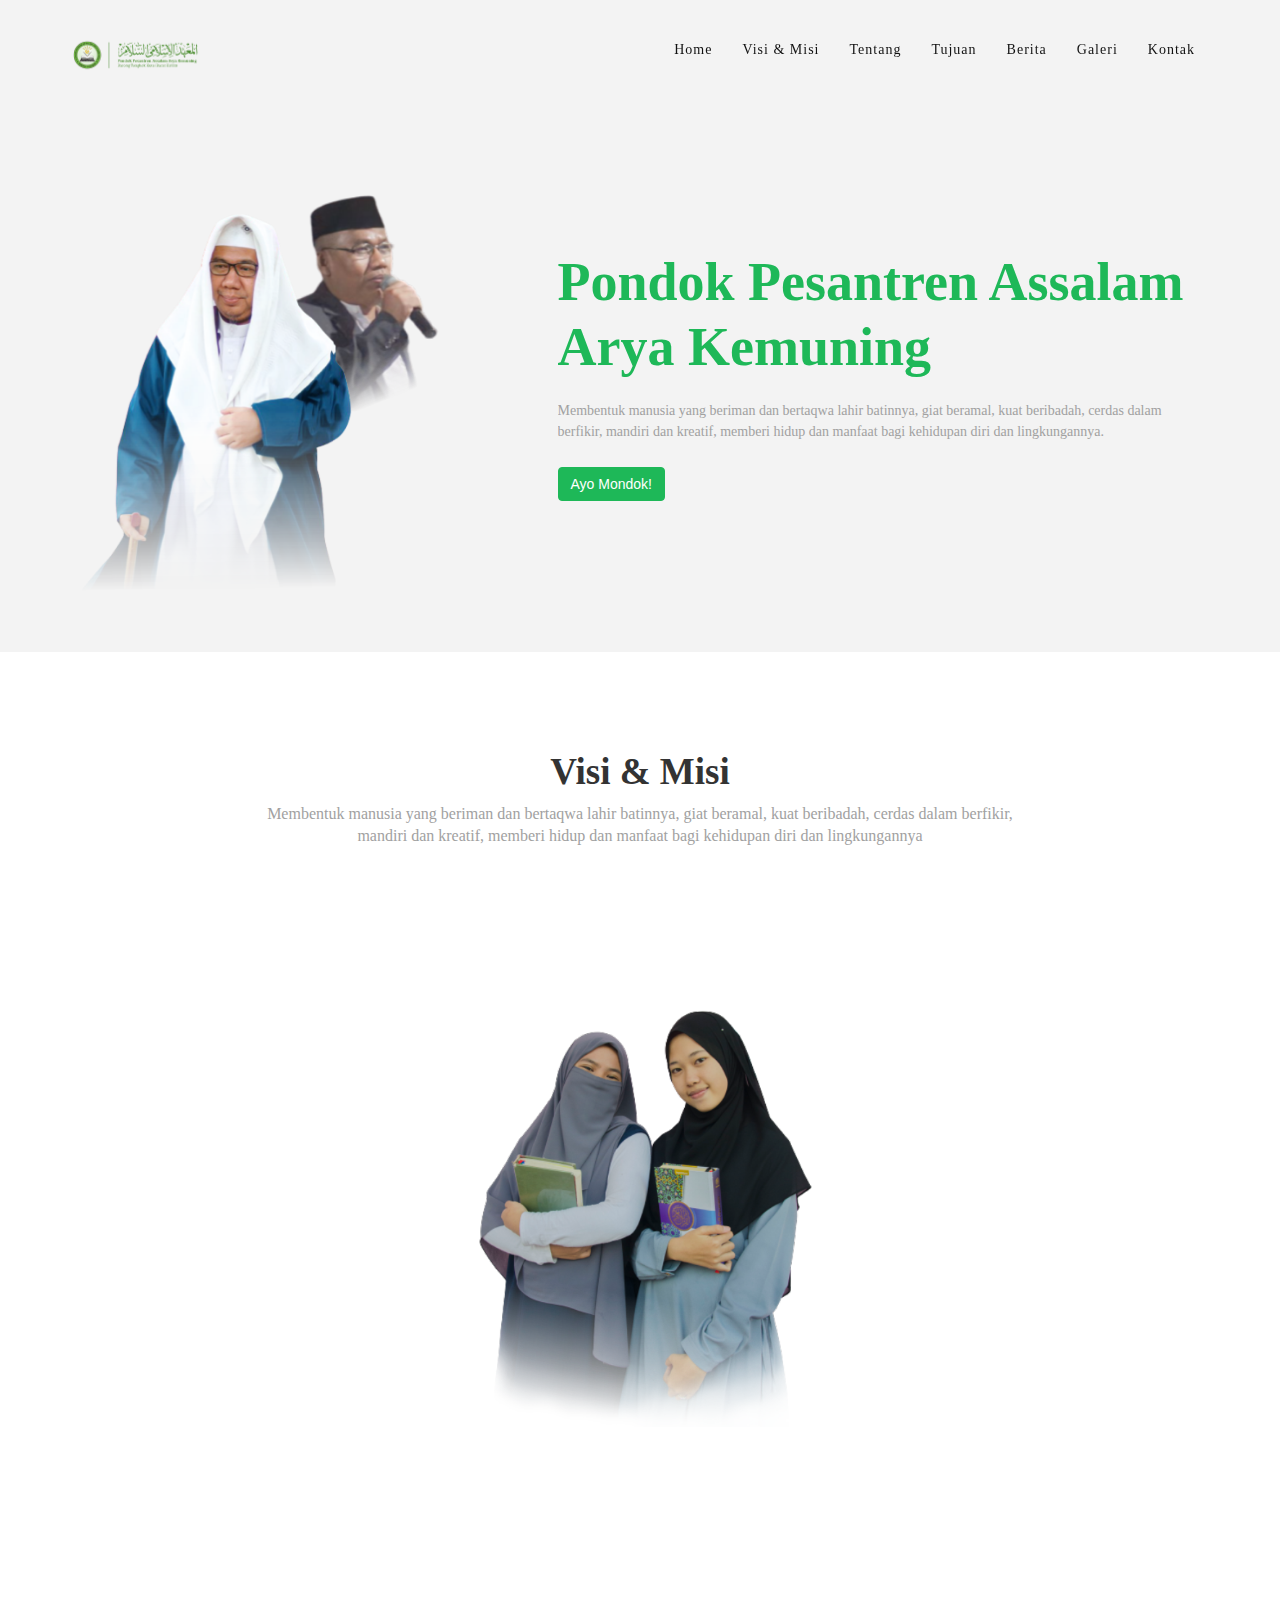
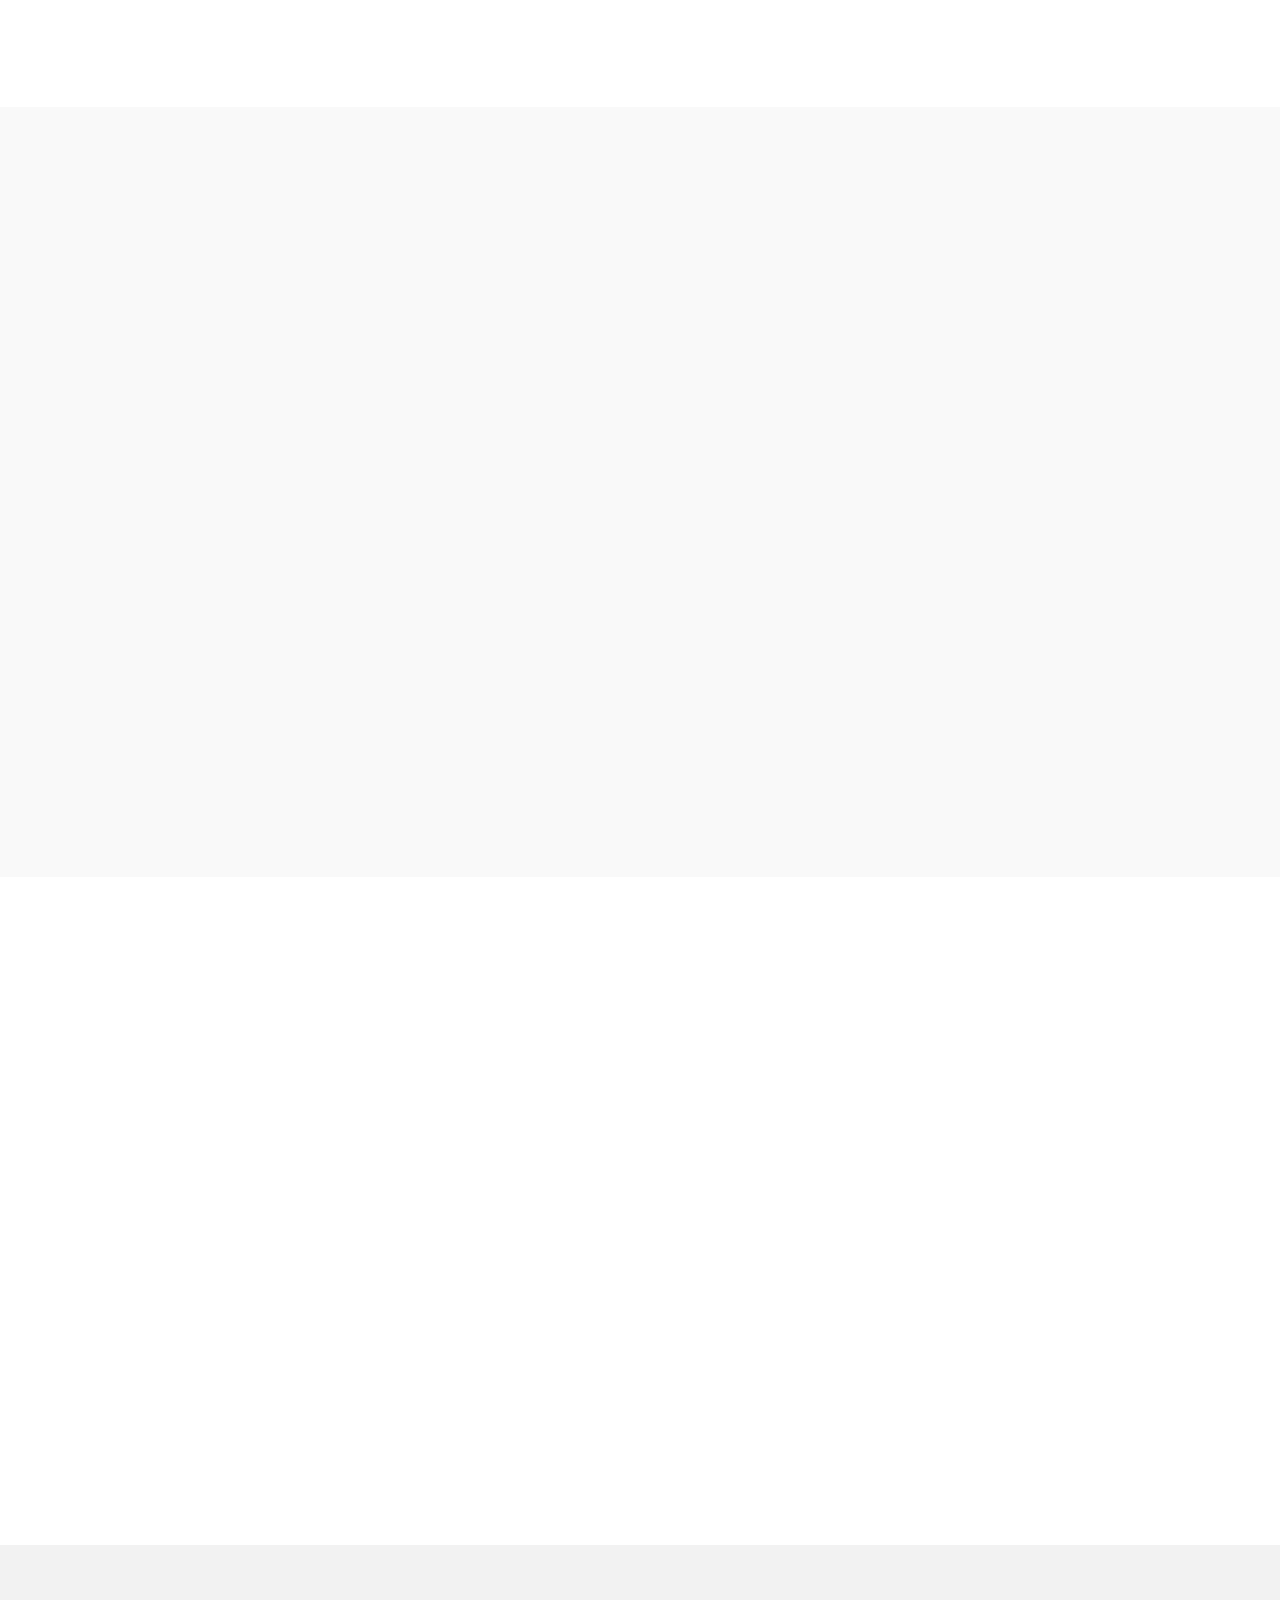
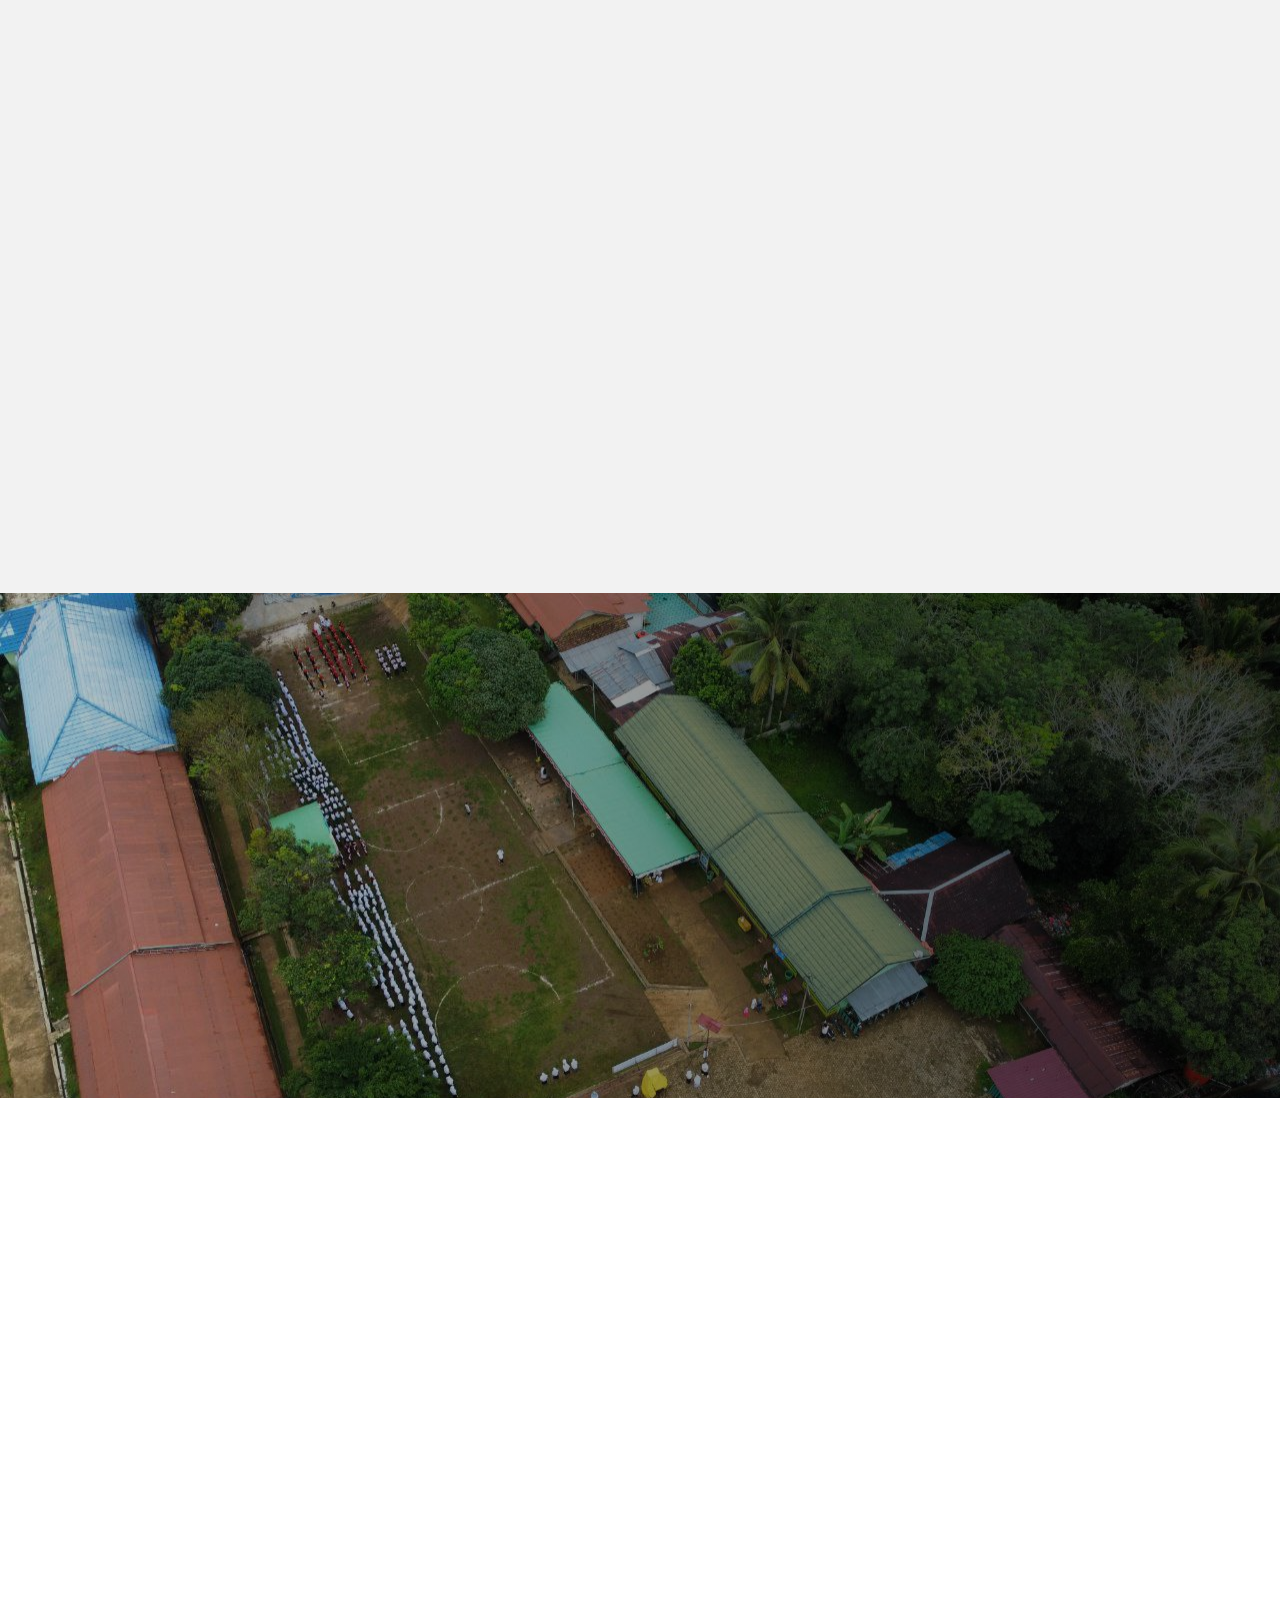
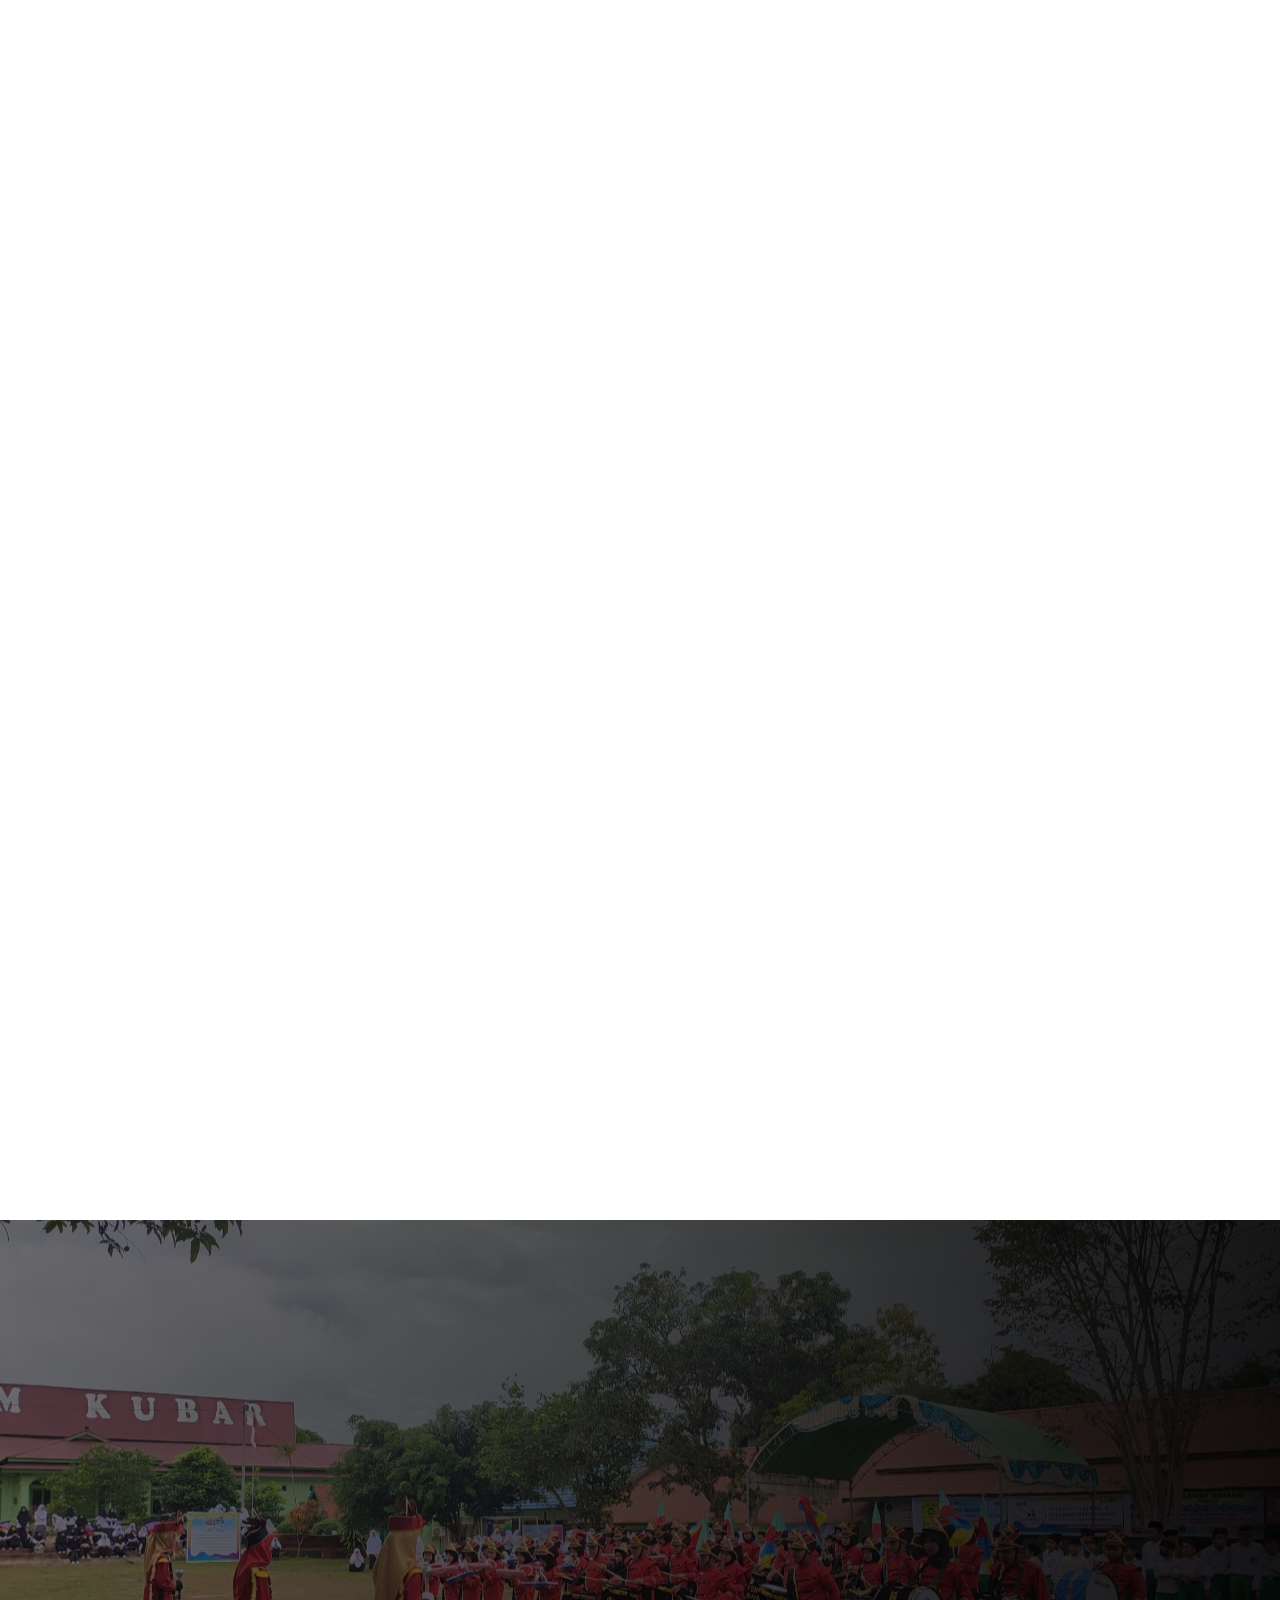
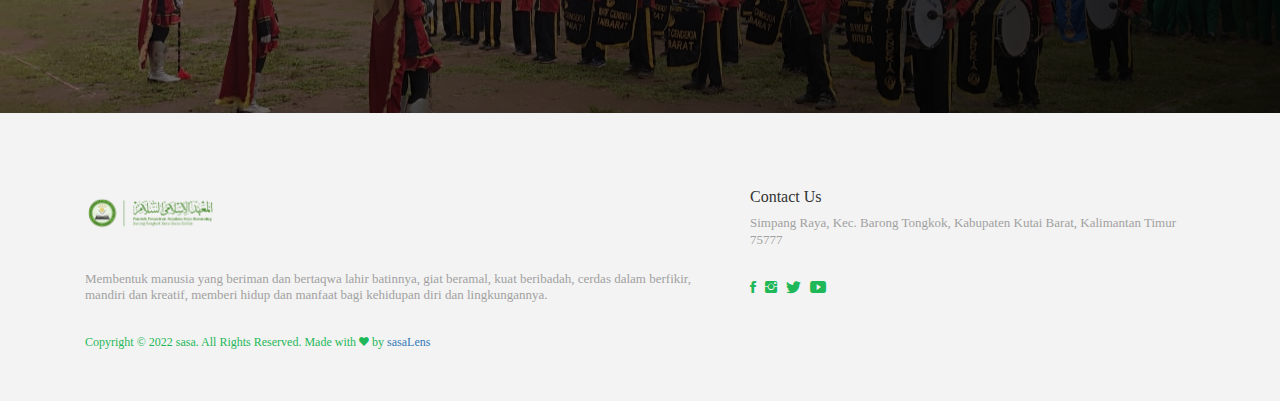
<file: index.html>
<!DOCTYPE html>
<html lang="en">
<head>
<meta charset="utf-8">
<title>Assalam Kubar</title>
<link rel="shortcut icon" href="images/icon1.ico" type="image/x-icon" />
<link rel="icon" href="images/favicon.png" type="image/png" sizes="16x16">
<meta name="viewport" content="width=device-width, initial-scale=1">
<meta name="description" content="iLand Multipurpose Landing Page Template">
<meta name="keywords" content="iLand HTML Template, iLand Landing Page, Landing Page Template">
<link href="css/bootstrap.min.css" rel="stylesheet" type="text/css" media="all" />
<link href="https://fonts.googleapis.com/css?family=Open%20Sans:300,400,500,600,700" rel="stylesheet" type="text/css">
<link rel="stylesheet" href="css/animate.css">
<!-- Resource style -->
<link rel="stylesheet" href="css/owl.carousel.css">
<link rel="stylesheet" href="css/owl.theme.css">
<link rel="stylesheet" href="css/ionicons.min.css">
<!-- Resource style -->
<link href="css/style.css" rel="stylesheet" type="text/css" media="all" />
</head>
<body>
<div class="wrapper">
  <div class="container">
    <nav class="navbar navbar-default navbar-fixed-top">
      <div class="container"> 
        <!-- Brand and toggle get grouped for better mobile display -->
        <div class="navbar-header page-scroll">
          <button type="button" class="navbar-toggle" data-toggle="collapse" data-target="#bs-example-navbar-collapse-1" aria-expanded="false"> <span class="sr-only">.</span> <span class="icon-bar"></span> <span class="icon-bar"></span> <span class="icon-bar"></span> </button>
          <a class="navbar-brand page-scroll" href="#main"><img src="images/logo-2.png" width="130" height="50" alt="iLand" /></a> </div>
        <!-- Collect the nav links, forms, and other content for toggling -->
        <div class="collapse navbar-collapse navbar-right" id="bs-example-navbar-collapse-1">
          <ul class="nav navbar-nav">
            <li><a class="page-scroll" href="#main">Home</a></li>
            <li><a class="page-scroll" href="#features">Visi & Misi</a></li>
            <li><a class="page-scroll" href="#about">Tentang</a></li>
            <li><a class="page-scroll" href="#tujuan">Tujuan</a></li>
            <li><a class="page-scroll" href="#pricing">Berita</a></li>
            <li><a class="page-scroll" href="#galeri">Galeri</a></li>
            <li><a class="page-scroll" href="#contact">Kontak</a></li>
          </ul>
        </div>
      </div>
    </nav>
    <!-- /.navbar-collapse --> 
  </div>
  <!-- /.container-fluid -->
  
  <div class="main app form" id="main"><!-- Main Section-->
    <div class="hero-section">
      <div class="container nopadding">
        <div class="col-md-5"> <img class="img-responsive wow fadeInUp" data-wow-delay="0.1s" src="images/hero3.png" alt="App" /> </div>
        <div class="col-md-7">
          <div class="hero-content">
            <h1 class="wow fadeInUp" data-wow-delay="0.1s">Pondok Pesantren Assalam Arya Kemuning</h1>
            <p class="wow fadeInUp" data-wow-delay="0.2s">Membentuk manusia yang beriman dan bertaqwa lahir batinnya, giat beramal, kuat beribadah, cerdas dalam berfikir, mandiri dan kreatif, memberi hidup dan manfaat bagi kehidupan diri dan lingkungannya.</p>
            <a href="#" class="btn btn-action wow fadeInUp">Ayo Mondok!</a> </div>
            </div> 
          </div>
        </div>
      </div>
    </div>
    
    <!-- Client Section -->
    <div class="app-features text-center" id="features">
      <div class="container">
        <h1 class="wow fadeInDown" data-wow-delay="0.1s">Visi & Misi</h1>
        <p class="wow fadeInDown" data-wow-delay="0.2s">Membentuk manusia yang beriman dan bertaqwa lahir batinnya, giat beramal, kuat beribadah, cerdas dalam berfikir,<br> mandiri dan kreatif, memberi hidup dan manfaat bagi kehidupan diri dan lingkungannya</p>
        <div class="col-md-4 features-left">
          <div class="col-md-12 wow fadeInDown" data-wow-delay="0.2s">
            <div class="icon"> <i class="ion-ios-people-outline"></i> </div>
            <div class="feature-single">
              <h1>Mencerminkan Nilai Islam</h1>
              <p>Mengusahakan terbentuknya komunitas masyarakat yang mencerminkan nilai islam.</p>
            </div>
          </div>
          <div class="col-md-12 wow fadeInDown" data-wow-delay="0.3s">
            <div class="icon"> <i class="ion-ios-refresh-outline"></i> </div>
            <div class="feature-single">
              <h1>Menghidupkan Semangat berislam</h1>
              <p>Menghidupkan semangat berislam dan menjadikan setiap diri suritauladan umat.</p>
            </div>
          </div>
          <div class="col-md-12 wow fadeInDown" data-wow-delay="0.4s">
            <div class="icon"> <i class="ion-ios-printer-outline"></i> </div>
            <div class="feature-single">
              <h1>Mencetak Kader</h1>
              <p>Mencetak kader penerus perjuangan yang berkesinambungan, penggerak motor da’wah islam.</p>
            </div>
          </div>
        </div>
        <div class="col-md-4 wow fadeInDown" data-wow-delay="0.5s"> <img class="img-responsive" src="images/visi-misi.png" alt="App" /> </div>
        <div class="col-md-4 features-left">
          <div class="col-md-12 wow fadeInDown" data-wow-delay="0.6s">
            <div class="icon"> <i class="ion-ios-book-outline"></i> </div>
            <div class="feature-single">
              <h1>Kesempatan Belajar luas</h1>
              <p>Memberi kesempatan belajar yang lebih luas kepada kaum dhu’afa dan para muallaf.</p>
            </div>
          </div>
          <div class="col-md-12 wow fadeInDown" data-wow-delay="0.7s">
            <div class="icon"> <i class="ion-ios-person-outline"></i> </div>
            <div class="feature-single">
              <h1>Mencetak Kader Penerus</h1>
              <p>Mencetak kader penerus perjuangan yang berkesinambungan, penggerak motor da’wah islam.</p>
            </div>
          </div>
          <div class="col-md-12 wow fadeInDown" data-wow-delay="0.8s">
            <div class="icon"> <i class="ion-ios-heart-outline"></i> </div>
            <div class="feature-single">
              <h1>Semangat berislam</h1>
              <p>Menghidupkan semangat berislam dan menjadikan setiap diri suritauladan umat.</p>
            </div>
          </div>
        </div>
      </div>
    </div>
    <div class="split-features" id="about">
      <div class="col-md-6 nopadding">
        <div class="split-image"> <img class="img-responsive wow fadeIn" src="images/about1.png" alt="Image" /> </div>
      </div>
      <div class="col-md-6 nopadding">
        <div class="split-content">
          <h1 class="wow fadeInUp">Sejarah Ponpes Assalam Arya Kemuning</h1>
          <p class="wow fadeInUp">Pada bulan Agustus 1991 Majelis Ulama Indonesia Propinsi Kalimantan Timur menugaskan Ust. ARIEF HERI SETYAWAN menjadi Da’i Pembangunan untuk daerah Kecamatan Barong Tongkok Kabupaten Kutai (sekarang Kab.Kutai Barat) di pedalaman Ulu Mahakam dengan Surat Keputusan No.30 / MUI-KT / VII / 1991 / 1412 H tanggal 6 Muharrom 1412 H/18 Juli 1991. <br><br>Pada saat itu mengawali tugasnya bertempat di asrama tua Angkatan Darat dengan kondisi apa adanya yaitu dinding sudah tak ada yang utuh lagi, atap banyak yang bocor.</p>
        </div>
      </div>
    </div>
    
    
     <div class="split-features2">
      
      <div class="col-md-6 nopadding">
        <div class="split-content second">
          <h1 class="wow fadeInUp">Hal yang demikian malah memotivasi semangat dalam melaksanakan tugas da’wah</h1>
          <p class="wow fadeInUp">Dengan keliling ke kampung-kampung door to door, menyampaikan tugas da’wah islam, setiap sore hari baru pulang ke asrama sambil membawa anak-anak yang mau dididik dan dibina tentang dinnul islam. <a href="#">more</a></p>
        </div>
      </div>
      <div class="col-md-6 nopadding">
        <div class="split-image"> <img class="img-responsive wow fadeIn" src="images/about5.png" alt="Image" /> </div>
      </div>
    </div>
    
    
    
    <div class="pitch text-center" id="tujuan">
      <div class="container">
        <div class="pitch-intro">
          <h1 class="wow fadeInDown" data-wow-delay="0.2s">Tujuan Assalam</h1>
          <p class="wow fadeInDown" data-wow-delay="0.2s">Menjadikan santri istikomah imanya, cerdas fikirannya, kuat ibadahnya dan berakhlkaqul karimah. Santri mampu menguasai ketrampilan hidup sesuai dengan bakat dan bidangnya.</p>
        </div>
        <div class="col-md-12">
          <div class="col-md-4 wow fadeInDown" data-wow-delay="0.2s">
            <div class="pitch-icon"> <i class="ion-ios-lightbulb-outline"></i> </div>
            <div class="pitch-content">
              <h1>Semangat Belajar</h1>
              <p>Menjadikan kampus sebagai ibu kandungnya, kondusif, mententramkan hati dan pikiran, sehingga setiap santri betah dan krasan dalam belajar.</p>
            </div>
          </div>
          <div class="col-md-4 wow fadeInDown" data-wow-delay="0.2s">
            <div class="pitch-icon"> <i class="ion-ios-checkmark-outline"></i> </div>
            <div class="pitch-content">
              <h1>Menjadikan Contoh</h1>
              <p>Menjadikan kampus sebagai contoh mini penerapan aturan dan adab-adab islam dalam kesehariannya.</p>
            </div>
          </div>
          <div class="col-md-4 wow fadeInDown" data-wow-delay="0.2s">
            <div class="pitch-icon"> <i class="ion-ios-compose-outline"></i> </div>
            <div class="pitch-content">
              <h1>Memahami Islam</h1>
              <p>Santri menguasai pengetahuan dasar islam ( minimal ) dan mengejawantahkan dalam aspek hidup dan kehidupannya.</p>
            </div>
          </div>
        </div>
      </div>
    </div>
    <div class="feature-sub">
      <div class="container">
        <div class="sub-inner">
          <h1 class="wow fadeInUp">Ponok Pesantren Assalam Arya Kemuning Kubar | Istiqomah Ibadah Hidup Berkah</h1>
          <a href="#" class="btn btn-action wow fadeInUp">Ayo Mondok!</a> </div>
      </div>
    </div>
    <div id="pricing" class="pricing-section text-center">
      <div class="container">
        <div class="col-md-12 col-sm-12 nopadding">
          <div class="pricing-intro">
            <h1 class="wow fadeInUp" data-wow-delay="0s">Berita Terbaru</h1>
            <p class="wow fadeInUp" data-wow-delay="0.2s">Berita tentang kegiatan Pondok Pesantren Assalam Arya Kemuning<br class="hidden-xs">seputar dakwah, pendidikan dan etos jihad.</p>
          </div>
          <div class="col-sm-4">
            <div class="table-left wow fadeInUp" data-wow-delay="0.4s">
              <div class="news"><img src="images/news1.png" alt="image"></div>
              <div class="pricing-details">
                <h2>Kegiatan Dakwah Santri</h2>
                <p>Alhamdulillah, di Pondok Pesantren Assalam selain menuntut ilmu, para santri juga diberi kesempatan untuk terjun ke masyarakat <br><br> santri diberi kesempatan untuk mengajari muallaf mengaji sesuai dengan yang telah di ajarkan.</p>
                <a href="file1.html"><button class="btn btn-primary btn-action btn-fill">Selengkapnya</button></a>
              </div>
            </div>
          </div>
          <div class="col-sm-4">
            <div class="table-right table-center wow fadeInUp" data-wow-delay="0.6s">
              <div class="news"><img src="images/news2.png" alt="image"></div>
              <div class="pricing-details"> 
                <h2>Kaderisasi Pesantren – Lanjut Studi Ke Istanbul University Turki</h2>
                <p>Alhamdulillah kegiatan kaderisasi pendidikan di Pondok Pesantren Assalam terus dilakukan, guna mempersiapkan generasi penerus perjuangan dakwah dan pendidikan Islam di Pesantren Assalam.</p>
                <a href="file2.html"><button class="btn btn-primary btn-action btn-fill">Selengkapnya</button></a>
              </div>
            </div>
          </div>
          <div class="col-sm-4">
            <div class="table-left wow fadeInUp" data-wow-delay="0.4s">
              <div class="news"><img src="images/news3.png" alt="image"></div>
              <div class="pricing-details">
                <h2>Etos Kerja Kebun Santri</h2>
                <p>Alhamdulillah kegiatan kebun santri menanam kacang panjang, petik daun singkong dan jeruk lemon <br><br>santri diberi kesempatan untuk mengembangkan hoby mereka dalam bertani</p>
                <a href="file3.html"><button class="btn btn-primary btn-action btn-fill">Selengkapnya</button></a>
              </div>
            </div>
          </div>
        </div>
      </div>
    </div>


    <!-- Galeri -->

    <div id="galeri" class="pricing-section text-center galeri">
      <div class="container">
        <div class="col-md-12 col-sm-12 nopadding">
          <div class="pricing-intro">
            <h1 class="wow fadeInUp" data-wow-delay="0s">Galeri Assalam</h1>
          </div>
          <div class="col-sm-4">
            <div class="wow fadeInUp" data-wow-delay="0.4s">
              <img src="images/1.png" alt="" class="responsive-img materialboxed">
            </div>
          </div>
          <div class="col-sm-4">
            <div class="wow fadeInUp" data-wow-delay="0.4s">
              <img src="images/2.png" alt="" class="responsive-img materialboxed">
            </div>
          </div>
          <div class="col-sm-4">
            <div class="wow fadeInUp" data-wow-delay="0.4s">
              <img src="images/3.png" alt="" class="responsive-img materialboxed">
            </div>
          </div>
          <div class="col-sm-4">
            <div class="wow fadeInUp" data-wow-delay="0.4s">
              <img src="images/4.png" alt="" class="responsive-img materialboxed">
            </div>
          </div>
          <div class="col-sm-4">
            <div class="wow fadeInUp" data-wow-delay="0.4s">
              <img src="images/5.png" alt="" class="responsive-img materialboxed">
            </div>
          </div>
          <div class="col-sm-4">
            <div class="wow fadeInUp" data-wow-delay="0.4s">
              <img src="images/6.png" alt="" class="responsive-img materialboxed">
            </div>
          </div>
        </div>
      </div>
    </div>

   
    
    <!-- Subscribe Form -->
    <div class="cta-sub no-color">
      <div class="container">
        <div class="cta-inner">
          <h1 class="wow fadeInUp" data-wow-delay="0s">Pondok Pesantren Assalam Arya Kemuning</h1>
          <p class="wow fadeInUp" data-wow-delay="0.2s">Berikan komentar, saran & masukan anda agar Ponpes Assalam <br>bisa menjadi pondok idaman.</p>
          <div class="form wow fadeInUp" data-wow-delay="0.3s">
            <form class="subscribe-form center-form wow zoomIn" action="php/subscribe.php" method="post" name="subscribeform" id="subscribeform">
              <input class="mail" type="email" name="email" placeholder="Ketik komentar" autocomplete="off" id="subemail">
              <input class="submit-button" type="submit" value="Kirim" name="send" id="subsubmit">
            </form>
              <!-- subscribe message -->
        <div id="mesaj"></div>
        <!-- subscribe message --> 
          </div>
        </div>
      </div>
    </div>
    
    <!-- Footer Section -->
    <div class="footer" id="contact">
      <div class="container">
        <div class="col-md-7"> <img src="images/logo-2.png" width="130" height="50" alt="Image" />
          <p>Membentuk manusia yang beriman dan bertaqwa lahir batinnya, giat beramal, kuat beribadah, cerdas dalam berfikir, mandiri dan kreatif, memberi hidup dan manfaat bagi kehidupan diri dan lingkungannya.</p>
          <div class="footer-text">
            <p> Copyright © 2022 sasa. All Rights Reserved. Made with <i class="ion-heart"></i> by <a href="https://www.instagram.com/muhsamaan_/">sasaLens</a></p>
          </div>
        </div>
        <div class="col-md-5">
            <h1>Contact Us</h1>
            <p>Simpang Raya, Kec. Barong Tongkok, Kabupaten Kutai Barat, Kalimantan Timur 75777</p>
            <a href="https://www.facebook.com/assalamkutaibarat" target="_blank" ><i class="ion-social-facebook"></i></a>  
            <a href="https://www.instagram.com/ponpes_assalamkubar/" target="_blank" ><i class="ion-social-instagram"></i></a>
            <a href="#" ><i class="ion-social-twitter"></i></a>
            <a href="https://www.youtube.com/channel/UCAqyJ__QX3b8IGfbj0YrwoA" target="_blank" ><i class="ion-social-youtube"></i></a>
        </div>
      </div>
    </div>
    
    <!-- Scroll To Top --> 
    
    <a id="back-top" class="back-to-top page-scroll" href="#main"> <i class="ion-ios-arrow-thin-up"></i> </a> 
    
    <!-- Scroll To Top Ends--> 
    
  </div>
  <!-- Main Section --> 
</div>
<!-- Wrapper--> 

<!-- Jquery and Js Plugins --> 
<script type="text/javascript" src="js/jquery-2.1.1.js"></script> 
<script type="text/javascript" src="js/bootstrap.min.js"></script>

<script type="text/javascript" src="js/plugins.js"></script> 
<script type="text/javascript" src="js/menu.js"></script> 
<script type="text/javascript" src="js/custom.js"></script>
<script src="js/jquery.subscribe.js"></script> 
</body>
</html>
</file>
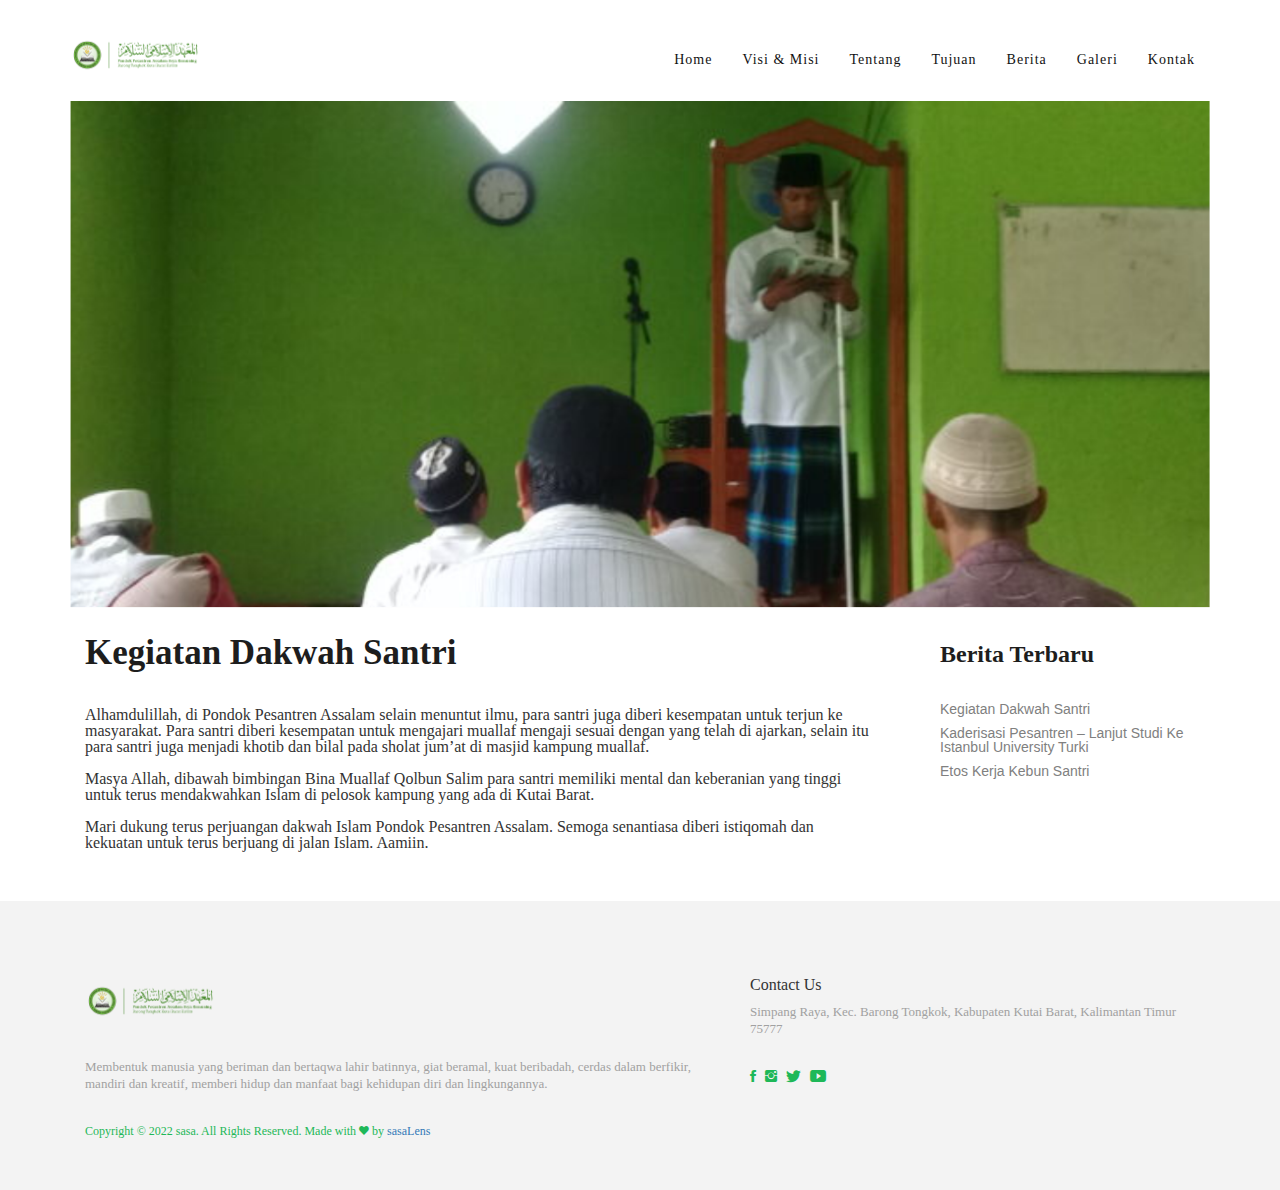
<file: file1.html>
<!DOCTYPE html>
<html lang="en">
<head>
    <meta charset="utf-8">
<title>Berita</title>
<link rel="shortcut icon" href="images/icon1.ico" type="image/x-icon" />
<link rel="icon" href="images/favicon.png" type="image/png" sizes="16x16">
<meta name="viewport" content="width=device-width, initial-scale=1">
<meta name="description" content="iLand Multipurpose Landing Page Template">
<meta name="keywords" content="iLand HTML Template, iLand Landing Page, Landing Page Template">
<link href="css/bootstrap.min.css" rel="stylesheet" type="text/css" media="all" />
<link href="https://fonts.googleapis.com/css?family=Open%20Sans:300,400,500,600,700" rel="stylesheet" type="text/css">
<link rel="stylesheet" href="css/animate.css">
<!-- Resource style -->
<link rel="stylesheet" href="css/owl.carousel.css">
<link rel="stylesheet" href="css/owl.theme.css">
<link rel="stylesheet" href="css/ionicons.min.css">
<!-- Resource style -->
<link href="css/style.css" rel="stylesheet" type="text/css" media="all" />
<link rel="stylesheet" href="css/style1.css">
</head>
<body>
    <div class="container">
        <nav class="navbar navbar-default navbar-fixed-top">
          <div class="container"> 
            <!-- Brand and toggle get grouped for better mobile display -->
            <div class="navbar-header page-scroll">
              <button type="button" class="navbar-toggle" data-toggle="collapse" data-target="#bs-example-navbar-collapse-1" aria-expanded="false"> <span class="sr-only">.</span> <span class="icon-bar"></span> <span class="icon-bar"></span> <span class="icon-bar"></span> </button>
              <a class="navbar-brand page-scroll" href="#main"><img src="images/logo-2.png" width="130" height="50" alt="iLand" /></a> </div>
            <!-- Collect the nav links, forms, and other content for toggling -->
            <div class="collapse navbar-collapse navbar-right" id="bs-example-navbar-collapse-1">
              <ul class="nav navbar-nav">
                <li><a class="page-scroll" href="index.html">Home</a></li>
                <li><a class="page-scroll" href="#">Visi & Misi</a></li>
                <li><a class="page-scroll" href="#">Tentang</a></li>
                <li><a class="page-scroll" href="#">Tujuan</a></li>
                <li><a class="page-scroll" href="#">Berita</a></li>
                <li><a class="page-scroll" href="#">Galeri</a></li>
                <li><a class="page-scroll" href="#">Kontak</a></li>
              </ul>
            </div>
          </div>
        </nav>
      </div>
      <div class="container gambar">
        <div><img class="img-responsive wow fadeInUp" data-wow-delay="0.1s" src="images/berita1.png" alt="App" /></div>
     </div>
  <div class="container conten">
      <div class="col-md-9">
        <div class="berita">
          <h1 class="wow fadeInDown" data-wow-delay="0.1s">Kegiatan Dakwah Santri</h1>
          <p class="wow fadeInDown">Alhamdulillah, di Pondok Pesantren Assalam selain menuntut ilmu, para santri juga diberi kesempatan untuk terjun ke masyarakat. Para santri diberi kesempatan untuk mengajari muallaf mengaji sesuai dengan yang telah di ajarkan, selain itu para santri juga menjadi khotib dan bilal pada sholat jum’at di masjid kampung muallaf.</p><br>
          <p class="wow fadeInDown">Masya Allah, dibawah bimbingan Bina Muallaf Qolbun Salim para santri memiliki mental dan keberanian yang tinggi untuk terus mendakwahkan Islam di pelosok kampung yang ada di Kutai Barat.</p><br>
          <p class="wow fadeInDown">Mari dukung terus perjuangan dakwah Islam Pondok Pesantren Assalam. Semoga senantiasa diberi istiqomah dan kekuatan untuk terus berjuang di jalan Islam. Aamiin.</p>
        </div>
      </div>  
      <div class="col-md-3">
        <h2 class="wow fadeInDown" data-wow-delay="0.1s">Berita Terbaru</h2>
        <ul>
          <li><a href="#">Kegiatan Dakwah Santri</a></li>
          <li><a href="file2.html" target="_blank">Kaderisasi Pesantren – Lanjut Studi Ke Istanbul University Turki</a></li>
          <li><a href="file3.html" target="_blank">Etos Kerja Kebun Santri</a></li>
        </ul>
      </div> 
  </div>

  <div class="footer footber">
    <div class="container">
      <div class="col-md-7"> <img src="images/logo-2.png" width="130" height="50" alt="Image" />
        <p>Membentuk manusia yang beriman dan bertaqwa lahir batinnya, giat beramal, kuat beribadah, cerdas dalam berfikir, mandiri dan kreatif, memberi hidup dan manfaat bagi kehidupan diri dan lingkungannya.</p>
        <div class="footer-text">
          <p> Copyright © 2022 sasa. All Rights Reserved. Made with <i class="ion-heart"></i> by <a href="https://www.instagram.com/muhsamaan_/">sasaLens</a></p>
        </div>
      </div>
      <div class="col-md-5">
          <h1>Contact Us</h1>
          <p>Simpang Raya, Kec. Barong Tongkok, Kabupaten Kutai Barat, Kalimantan Timur 75777</p>
          <a href="https://www.facebook.com/assalamkutaibarat" target="_blank" ><i class="ion-social-facebook"></i></a>  
          <a href="https://www.instagram.com/ponpes_assalamkubar/" target="_blank" ><i class="ion-social-instagram"></i></a>
          <a href="#" ><i class="ion-social-twitter"></i></a>
          <a href="https://www.youtube.com/channel/UCAqyJ__QX3b8IGfbj0YrwoA" target="_blank" ><i class="ion-social-youtube"></i></a>
      </div>
    </div>
  </div>
</body>
</html>
</file>
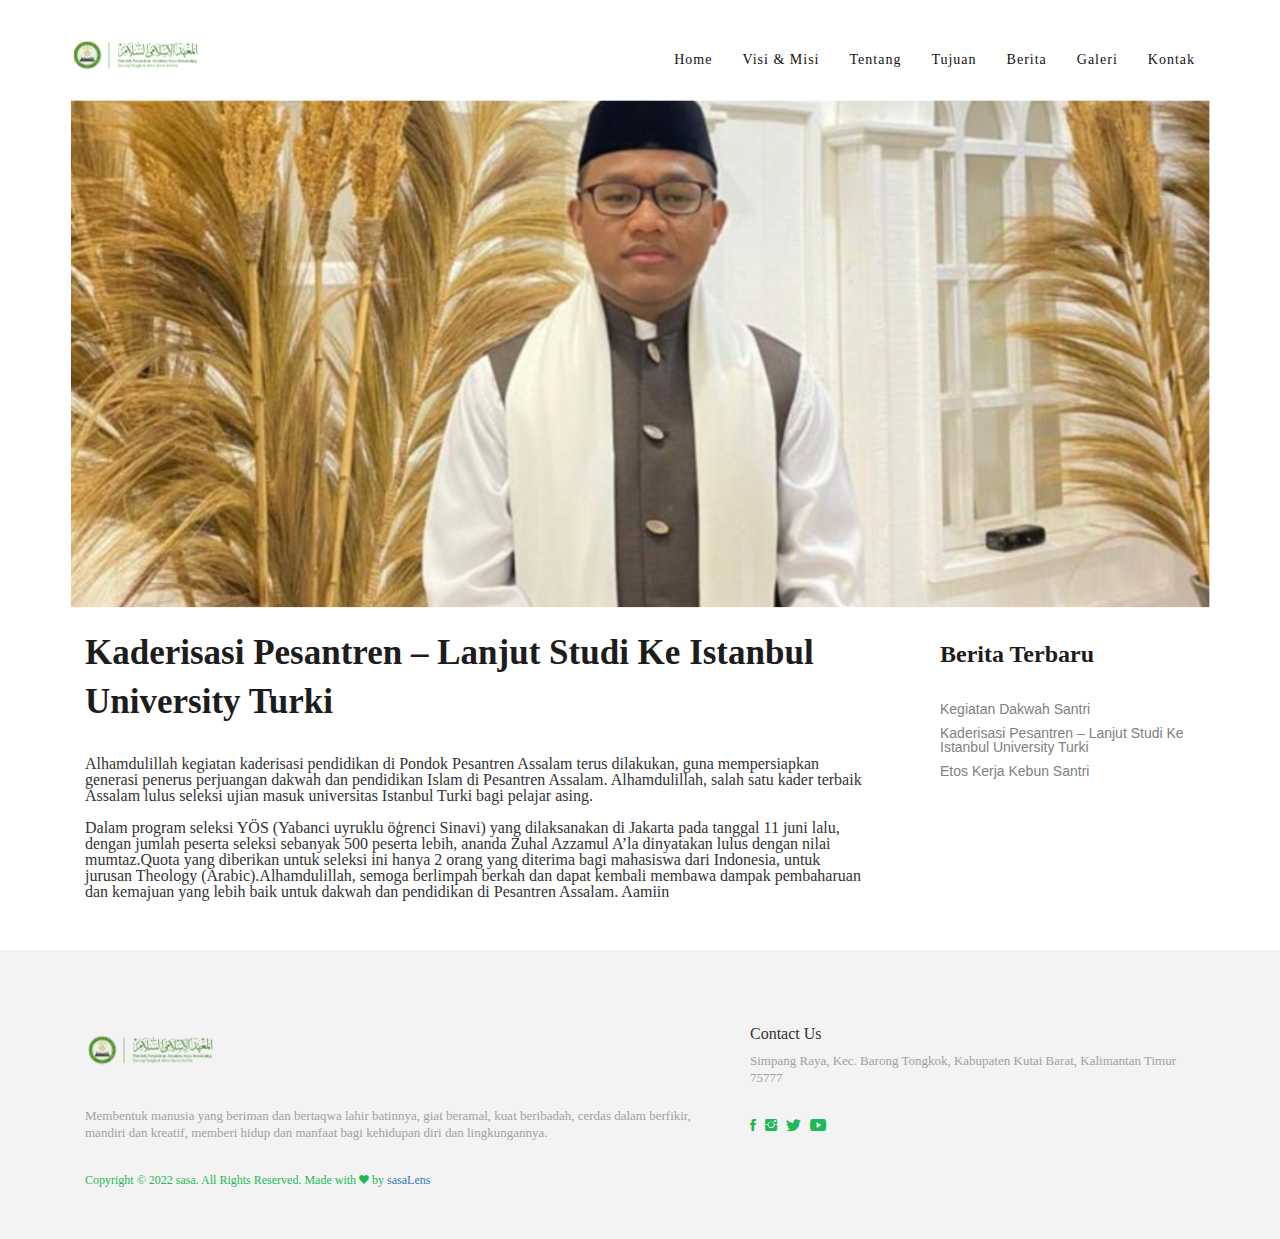
<file: file2.html>
<!DOCTYPE html>
<html lang="en">
<head>
    <meta charset="utf-8">
<title>Berita</title>
<link rel="shortcut icon" href="images/icon1.ico" type="image/x-icon" />
<link rel="icon" href="images/favicon.png" type="image/png" sizes="16x16">
<meta name="viewport" content="width=device-width, initial-scale=1">
<meta name="description" content="iLand Multipurpose Landing Page Template">
<meta name="keywords" content="iLand HTML Template, iLand Landing Page, Landing Page Template">
<link href="css/bootstrap.min.css" rel="stylesheet" type="text/css" media="all" />
<link href="https://fonts.googleapis.com/css?family=Open%20Sans:300,400,500,600,700" rel="stylesheet" type="text/css">
<link rel="stylesheet" href="css/animate.css">
<!-- Resource style -->
<link rel="stylesheet" href="css/owl.carousel.css">
<link rel="stylesheet" href="css/owl.theme.css">
<link rel="stylesheet" href="css/ionicons.min.css">
<!-- Resource style -->
<link href="css/style.css" rel="stylesheet" type="text/css" media="all" />
<link rel="stylesheet" href="css/style1.css">
</head>
<body>
    <div class="container">
        <nav class="navbar navbar-default navbar-fixed-top">
          <div class="container"> 
            <!-- Brand and toggle get grouped for better mobile display -->
            <div class="navbar-header page-scroll">
              <button type="button" class="navbar-toggle" data-toggle="collapse" data-target="#bs-example-navbar-collapse-1" aria-expanded="false"> <span class="sr-only">.</span> <span class="icon-bar"></span> <span class="icon-bar"></span> <span class="icon-bar"></span> </button>
              <a class="navbar-brand page-scroll" href="#main"><img src="images/logo-2.png" width="130" height="50" alt="iLand" /></a> </div>
            <!-- Collect the nav links, forms, and other content for toggling -->
            <div class="collapse navbar-collapse navbar-right" id="bs-example-navbar-collapse-1">
              <ul class="nav navbar-nav">
                <li><a class="page-scroll" href="index.html">Home</a></li>
                <li><a class="page-scroll" href="#">Visi & Misi</a></li>
                <li><a class="page-scroll" href="#">Tentang</a></li>
                <li><a class="page-scroll" href="#">Tujuan</a></li>
                <li><a class="page-scroll" href="#">Berita</a></li>
                <li><a class="page-scroll" href="#">Galeri</a></li>
                <li><a class="page-scroll" href="#">Kontak</a></li>
              </ul>
            </div>
          </div>
        </nav>
      </div>
      <div class="container gambar">
        <div><img class="img-responsive wow fadeInUp" data-wow-delay="0.1s" src="images/berita2.png" alt="App" /></div>
     </div>
  <div class="container conten">
      <div class="col-md-9">
        <div class="berita">
          <h1 class="wow fadeInDown" data-wow-delay="0.1s">Kaderisasi Pesantren – Lanjut Studi Ke Istanbul University Turki</h1>
          <p class="wow fadeInDown">Alhamdulillah kegiatan kaderisasi pendidikan di Pondok Pesantren Assalam terus dilakukan, guna mempersiapkan generasi penerus perjuangan dakwah dan pendidikan Islam di Pesantren Assalam. Alhamdulillah, salah satu kader terbaik Assalam lulus seleksi ujian masuk universitas Istanbul Turki bagi pelajar asing.</p><br>
          <p class="wow fadeInDown">Dalam program seleksi YÖS (Yabanci uyruklu öģrenci Sinavi) yang dilaksanakan di Jakarta pada tanggal 11 juni lalu, dengan jumlah peserta seleksi sebanyak 500 peserta lebih, ananda Zuhal Azzamul A’la dinyatakan lulus dengan nilai mumtaz.Quota yang diberikan untuk seleksi ini hanya 2 orang yang diterima bagi mahasiswa dari Indonesia, untuk jurusan Theology (Arabic).Alhamdulillah, semoga berlimpah berkah dan dapat kembali membawa dampak pembaharuan dan kemajuan yang lebih baik untuk dakwah dan pendidikan di Pesantren Assalam. Aamiin</p> 
        </div>
      </div>  
      <div class="col-md-3">
        <h2 class="wow fadeInDown" data-wow-delay="0.1s">Berita Terbaru</h2>
        <ul>
          <li><a href="file1.html" target="_blank">Kegiatan Dakwah Santri</a></li>
          <li><a href="#">Kaderisasi Pesantren – Lanjut Studi Ke Istanbul University Turki</a></li>
          <li><a href="file3.html" target="_blank">Etos Kerja Kebun Santri</a></li>
        </ul>
      </div> 
  </div>

  <div class="footer footber">
    <div class="container">
      <div class="col-md-7"> <img src="images/logo-2.png" width="130" height="50" alt="Image" />
        <p>Membentuk manusia yang beriman dan bertaqwa lahir batinnya, giat beramal, kuat beribadah, cerdas dalam berfikir, mandiri dan kreatif, memberi hidup dan manfaat bagi kehidupan diri dan lingkungannya.</p>
        <div class="footer-text">
          <p> Copyright © 2022 sasa. All Rights Reserved. Made with <i class="ion-heart"></i> by <a href="https://www.instagram.com/muhsamaan_/">sasaLens</a></p>
        </div>
      </div>
      <div class="col-md-5">
          <h1>Contact Us</h1>
          <p>Simpang Raya, Kec. Barong Tongkok, Kabupaten Kutai Barat, Kalimantan Timur 75777</p>
          <a href="https://www.facebook.com/assalamkutaibarat" target="_blank" ><i class="ion-social-facebook"></i></a>  
          <a href="https://www.instagram.com/ponpes_assalamkubar/" target="_blank" ><i class="ion-social-instagram"></i></a>
          <a href="#" ><i class="ion-social-twitter"></i></a>
          <a href="https://www.youtube.com/channel/UCAqyJ__QX3b8IGfbj0YrwoA" target="_blank" ><i class="ion-social-youtube"></i></a>
      </div>
    </div>
  </div>
</body>
</html>
</file>
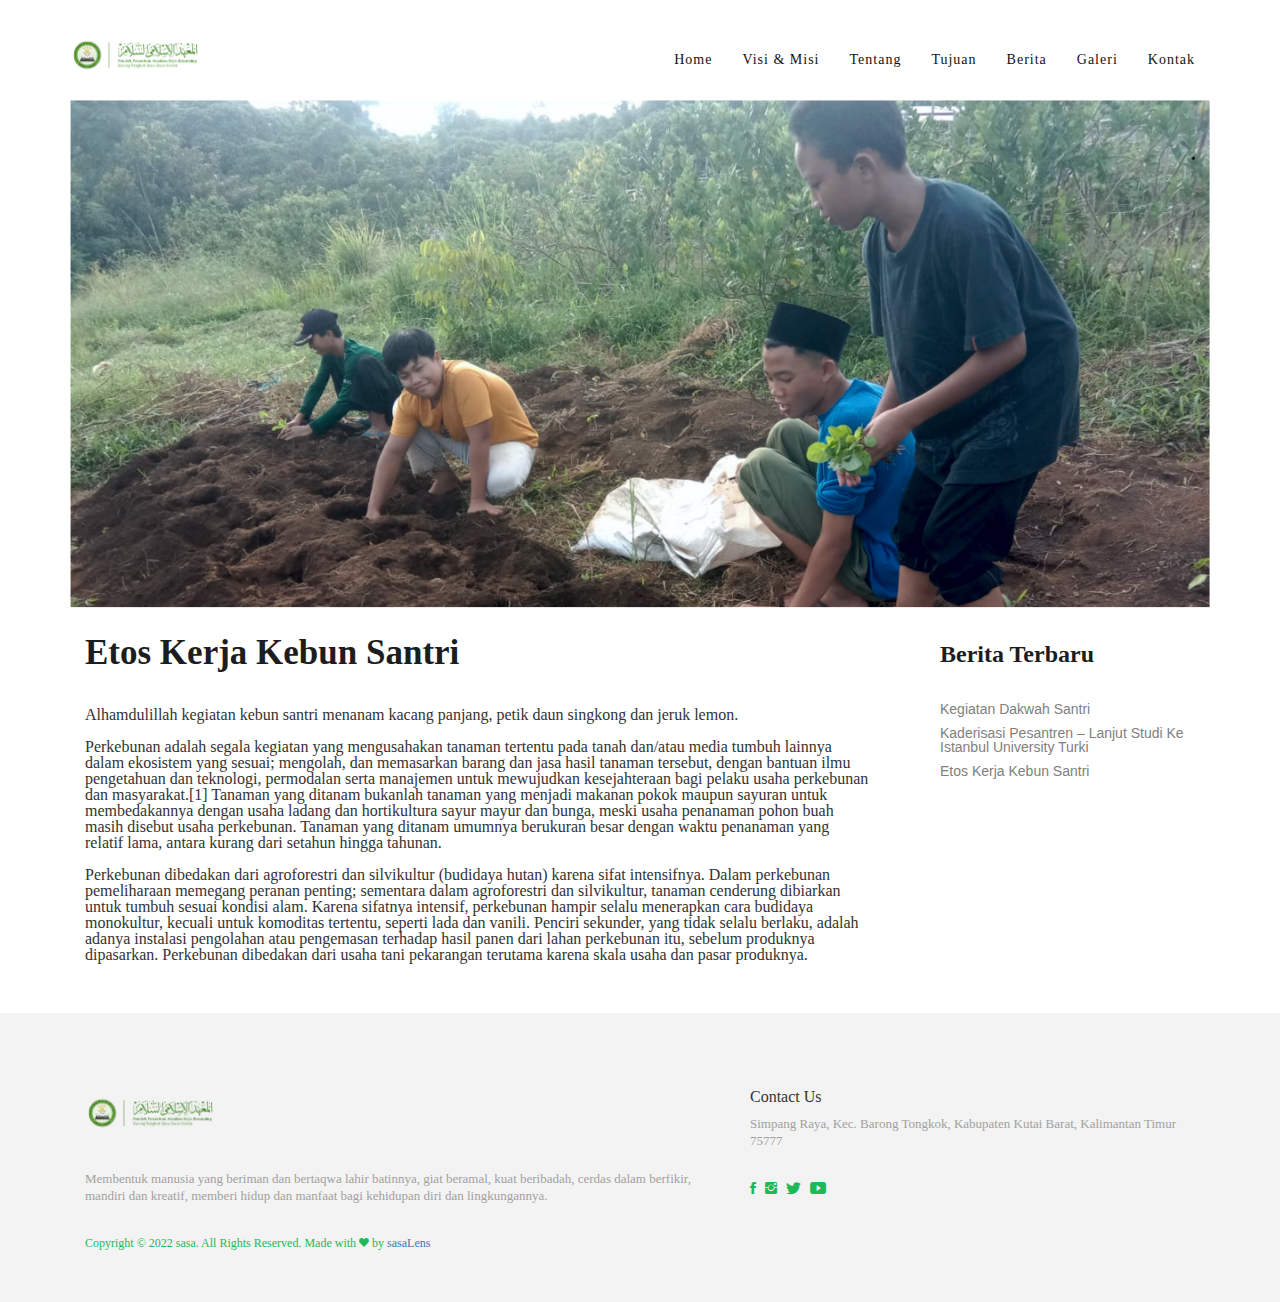
<file: file3.html>
<!DOCTYPE html>
<html lang="en">
<head>
    <meta charset="utf-8">
<title>Berita</title>
<link rel="shortcut icon" href="images/icon1.ico" type="image/x-icon" />
<link rel="icon" href="images/favicon.png" type="image/png" sizes="16x16">
<meta name="viewport" content="width=device-width, initial-scale=1">
<meta name="description" content="iLand Multipurpose Landing Page Template">
<meta name="keywords" content="iLand HTML Template, iLand Landing Page, Landing Page Template">
<link href="css/bootstrap.min.css" rel="stylesheet" type="text/css" media="all" />
<link href="https://fonts.googleapis.com/css?family=Open%20Sans:300,400,500,600,700" rel="stylesheet" type="text/css">
<link rel="stylesheet" href="css/animate.css">
<!-- Resource style -->
<link rel="stylesheet" href="css/owl.carousel.css">
<link rel="stylesheet" href="css/owl.theme.css">
<link rel="stylesheet" href="css/ionicons.min.css">
<!-- Resource style -->
<link href="css/style.css" rel="stylesheet" type="text/css" media="all" />
<link rel="stylesheet" href="css/style1.css">
</head>
<body>
    <div class="container">
        <nav class="navbar navbar-default navbar-fixed-top">
          <div class="container"> 
            <!-- Brand and toggle get grouped for better mobile display -->
            <div class="navbar-header page-scroll">
              <button type="button" class="navbar-toggle" data-toggle="collapse" data-target="#bs-example-navbar-collapse-1" aria-expanded="false"> <span class="sr-only">.</span> <span class="icon-bar"></span> <span class="icon-bar"></span> <span class="icon-bar"></span> </button>
              <a class="navbar-brand page-scroll" href="#main"><img src="images/logo-2.png" width="130" height="50" alt="iLand" /></a> </div>
            <!-- Collect the nav links, forms, and other content for toggling -->
            <div class="collapse navbar-collapse navbar-right" id="bs-example-navbar-collapse-1">
              <ul class="nav navbar-nav">
                <li><a class="page-scroll" href="index.html">Home</a></li>
                <li><a class="page-scroll" href="#">Visi & Misi</a></li>
                <li><a class="page-scroll" href="#">Tentang</a></li>
                <li><a class="page-scroll" href="#">Tujuan</a></li>
                <li><a class="page-scroll" href="#">Berita</a></li>
                <li><a class="page-scroll" href="#">Galeri</a></li>
                <li><a class="page-scroll" href="#">Kontak</a></li>
              </ul>
            </div>
          </div>
        </nav>
      </div>
      <div class="container gambar">
        <div><img class="img-responsive wow fadeInUp" data-wow-delay="0.1s" src="images/berita3.png" alt="App" /></div>
     </div>
  <div class="container conten">
      <div class="col-md-9">
        <div class="berita">
          <h1 class="wow fadeInDown" data-wow-delay="0.1s">Etos Kerja Kebun Santri</h1>
          <p class="wow fadeInDown">Alhamdulillah kegiatan kebun santri menanam kacang panjang, petik daun singkong dan jeruk lemon.</p><br>
          <p class="wow fadeInDown">Perkebunan adalah segala kegiatan yang mengusahakan tanaman tertentu pada tanah dan/atau media tumbuh lainnya dalam ekosistem yang sesuai; mengolah, dan memasarkan barang dan jasa hasil tanaman tersebut, dengan bantuan ilmu pengetahuan dan teknologi, permodalan serta manajemen untuk mewujudkan kesejahteraan bagi pelaku usaha perkebunan dan masyarakat.[1] Tanaman yang ditanam bukanlah tanaman yang menjadi makanan pokok maupun sayuran untuk membedakannya dengan usaha ladang dan hortikultura sayur mayur dan bunga, meski usaha penanaman pohon buah masih disebut usaha perkebunan. Tanaman yang ditanam umumnya berukuran besar dengan waktu penanaman yang relatif lama, antara kurang dari setahun hingga tahunan.</p><br>
          <p>Perkebunan dibedakan dari agroforestri dan silvikultur (budidaya hutan) karena sifat intensifnya. Dalam perkebunan pemeliharaan memegang peranan penting; sementara dalam agroforestri dan silvikultur, tanaman cenderung dibiarkan untuk tumbuh sesuai kondisi alam. Karena sifatnya intensif, perkebunan hampir selalu menerapkan cara budidaya monokultur, kecuali untuk komoditas tertentu, seperti lada dan vanili. Penciri sekunder, yang tidak selalu berlaku, adalah adanya instalasi pengolahan atau pengemasan terhadap hasil panen dari lahan perkebunan itu, sebelum produknya dipasarkan. Perkebunan dibedakan dari usaha tani pekarangan terutama karena skala usaha dan pasar produknya.</p>
        </div>
      </div>  
      <div class="col-md-3">
        <h2 class="wow fadeInDown" data-wow-delay="0.1s">Berita Terbaru</h2>
        <ul>
          <li><a href="file1.html" target="_blank">Kegiatan Dakwah Santri</a></li>
          <li><a href="file2.html" target="_blank">Kaderisasi Pesantren – Lanjut Studi Ke Istanbul University Turki</a></li>
          <li><a href="#">Etos Kerja Kebun Santri</a></li>
        </ul>
      </div> 
  </div>

  <div class="footer footber">
    <div class="container">
      <div class="col-md-7"> <img src="images/logo-2.png" width="130" height="50" alt="Image" />
        <p>Membentuk manusia yang beriman dan bertaqwa lahir batinnya, giat beramal, kuat beribadah, cerdas dalam berfikir, mandiri dan kreatif, memberi hidup dan manfaat bagi kehidupan diri dan lingkungannya.</p>
        <div class="footer-text">
          <p> Copyright © 2022 sasa. All Rights Reserved. Made with <i class="ion-heart"></i> by <a href="https://www.instagram.com/muhsamaan_/">sasaLens</a></p>
        </div>
      </div>
      <div class="col-md-5">
          <h1>Contact Us</h1>
          <p>Simpang Raya, Kec. Barong Tongkok, Kabupaten Kutai Barat, Kalimantan Timur 75777</p>
          <a href="https://www.facebook.com/assalamkutaibarat" target="_blank" ><i class="ion-social-facebook"></i></a>  
          <a href="https://www.instagram.com/ponpes_assalamkubar/" target="_blank" ><i class="ion-social-instagram"></i></a>
          <a href="#" ><i class="ion-social-twitter"></i></a>
          <a href="https://www.youtube.com/channel/UCAqyJ__QX3b8IGfbj0YrwoA" target="_blank" ><i class="ion-social-youtube"></i></a>
      </div>
    </div>
  </div>
</body>
</html>
</file>
<file: css/style1.css>
.navbar {
	background-color: white;
}

.gambar {
	padding-top: 100px;
}

.conten h1 {
    font-size: 35px;
	color: #1d1d1d;
	font-weight: 600;
	line-height: 1.4;
	margin-bottom: 30px;
	margin-top: 20px;
}

.berita {
	margin-right: 40px;
}

.conten h2 {
	font-size: 24px;
	color: #1d1d1d;
	font-weight: 600;
	line-height: 1.4;
	margin-bottom: 30px;
	margin-top: 30px;
}

ul li {
	font-size: 14px;
	color: #808080;
	line-height: 1;
	margin-top: 10px;
}

li a {
	text-decoration: none;
	color: #808080;;
}

.footber {
	margin-top: 50px;
}
</file>
<file: css/style.css>
/*

Theme Name: iLnad
Author: designstub
Author URI: http://www.designstub.com
*/



/*--------------
 * Table of Contents
--------------*/

/*-----------------
1. Reset.css
2. Helper Classes
3. Home page banner
4. Pitch Section
5. Features Section
6. Review
7. Pricing
8. Subscribe form
9. Media Queries
------------------*/


/*----- 1. Reset.css -----*/


html, body, div, span, applet, object, iframe,
h1, h2, h3, h4, h5, h6, p, blockquote, pre,
a, abbr, acronym, address, big, cite, code,
del, dfn, em, img, ins, kbd, q, s, samp,
small, strike, strong, sub, sup, tt, var,
b, u, i, center,
dl, dt, dd, ol, ul, li,
fieldset, form, label, legend,
table, caption, tbody, tfoot, thead, tr, th, td,
article, aside, canvas, details, embed,
figure, figcaption, footer, header, hgroup,
menu, nav, output, ruby, section, summary,
time, mark, audio, video {
	margin: 0;
	padding: 0;
	border: 0;
	font-size: 100%;
	font: calibri;
	vertical-align: baseline;
}
/* HTML5 display-role reset for older browsers */
article, aside, details, figcaption, figure,
footer, header, hgroup, menu, nav, section {
	display: block;
}
body {
	line-height: 1;
}
ol, ul {
	list-style: none;
}
blockquote, q {
	quotes: none;
}
blockquote:before, blockquote:after,
q:before, q:after {
	content: '';
	content: none;
}
table {
	border-collapse: collapse;
	border-spacing: 0;
}


/* --- Common Styles ---*/

h1 {
  font-size: 16px;
}

/*----- Helper Classes -----*/

html * {
  -webkit-font-smoothing: calibri;
  -moz-osx-font-smoothing: grayscale;
}


*, *:after, *:before {
  -webkit-box-sizing: border-box;
  -moz-box-sizing: border-box;
  box-sizing: border-box;
}
/*
::-webkit-scrollbar {
	display: none;
}
*/
h1, h2, h3, h4, h5, h6 {
  font-family: calibri;
}

p {
	font-family: calibri;
}

::-moz-selection {
    color: #FFFFFF;
    background: #1eb858;
}

::selection {
    color: #FFFFFF;
    background: #1eb858;
}

.nopadding {
	padding: 0;
}

.custompadding {
	padding-left: 5px;
	padding-right: 5px;
}

.no-margin {
	margin-right: 0;
	margin-left: 0;
}

.underline {
	display: inline;
	border-bottom: 3px solid #111;
	padding-bottom: 0;
}

.after-line {
	height: 3px;
	width: 100px;
	background: #001CFF;
	margin-top: -10px;
	-webkit-transition: 0.5s;
	-moz-transition: 0.5s;
	transition: 0.5s;
}

.sup-title {
	display: inline-block;
	font-size: 1em;
	padding: 4px;
	text-transform: uppercase;
	font-weight: bold;
	color: #FFFFFF;
	background: #000000;
	margin: 0 0 20px 0;
}

#loading {
   width: 100%;
   height: 100%;
   top: 0px;
   left: 0px;
   position: fixed;
   opacity: 1;
   background-color: #F2F2F2;
   z-index: 9999;
   text-align: center;
}

#loading-image {
	display: inline;
    top: 40%;
    position: relative;
  z-index: 9999;
}

.logo {
  margin: 0 auto;
	padding: 0px 0px;
	z-index: 111;
}

.logo:hover, .logo:focus {
	text-decoration: none;
	color: #FFF;
}



/* ------ Navbar Styling Starts ----- */


.navbar {
	font-size: 14px;
  font-family: roboto;
	font-weight: 400;
	text-transform: capitalize;
	padding-top: 25px;
	letter-spacing: 1px;
	height: 80px;
	-webkit-transition: all 0.6s;
	-moz-transition: all 0.6s;
	-o-transition: all 0.6s;
	transition: all 0.6s;
	-webkit-backface-visibility: hidden;
}

.navbar-default {
  transition: all 0.6s ease;
	border-color: transparent;
  background-color: transparent;
}

.navbar-default .navbar-toggle {
  border-radius: 0px;
  border-color: transparent;
}

.navbar-default .navbar-toggle:hover {
  background-color: transparent;
}

.navbar-default .navbar-toggle:focus {
  background-color: transparent;
}

.navbar-default .navbar-toggle .icon-bar {
  background-color: #111111;
}

.navbar-default .navbar-brand .navbar-toggle .collapsed {
    padding: 4px 6px;
    font-size: 14px;
    color: #111111;
  }

.navbar-default .navbar-brand {
	padding-top: 5px;
	color: #111111;
	-webkit-transition: 200ms;
	-moz-transition: 200ms;
	-o-transition: 200ms;
	transition: 200ms;
}

.navbar-default .navbar-brand:hover {
  transition: 1s;
}

.navbar-default .navbar-nav > li > a {
  color: #111111;
  -webkit-transition: all 0.5s;
	-moz-transition: all 0.5;
  transition: all 0.5s;
}

.navbar-default .navbar-nav > li > a:hover {
  color: #A1A1A1;
}

.navbar-default .navbar-nav > .active > a {
  background: transparent;
  color: #222222;
  }


.navbar-default .navbar-nav > .active > a:hover {
    background: transparent;
    color: #333333;
}

.navbar-default .navbar-nav > .active > a:focus {
	background: transparent;
  color: #111111;
}

.navbar-default .navbar-collapse {
	border-color: transparent;
  background-color: transparent;
}

.navbar-default .navbar-nav .open .dropdown-toggle {
  color: #111111;
}

.navbar-default .nav-white > li > a {
	color: #FFFFFF;
}

.navbar-default .nav-white > li > a:hover {
	color: #999999;
}

.navbar-default .navbar-brand.nav-white {
	padding-top: 15px;
	color: #FFFFFF;
	font-size: 21px;
	letter-spacing: 1px;
	-webkit-transition: 200ms;
	-moz-transition: 200ms;
	-o-transition: 200ms;
	transition: 200ms;
}

/*---------- Media Queries ---------*/

@media only screen and (max-width: 767px) {

	.navbar {
		padding-top: 5px;
		height: 60px;
	}

  .navbar-default {
    border: 0px;
    background-color: transparent;
  }

	.navbar-default .navbar-collapse {
		text-align: center;
		border-color: transparent;
	  background-color: #FFFFFF;
	}

  .navbar-default .navbar-collapse {
    border: 0;
    border-color: transparent;
  }

  .navbar-default .navbar-nav > li> a {
    color: #222222;
		margin-top: 10px;
  }

	.navbar-default .navbar-nav > li> a:hover {
		color: #222222;
	}

  .navbar-default .navbar-brand {
    color: #FFFFFF;
		padding: 16px 15px !important;
  }

	.navbar-default .navbar-brand.nav-white {
		color: #FFFFFF;
	}

  .navbar-default .navbar-toggle .icon-bar {
    background-color: #111111;
  }
}

@media only screen and (min-width: 240px) {


.navbar.past-main {
	font-size: 14px;
	padding-top: 5px;
	height: 60px;
	background-color: rgba(255, 255, 255, 0.99);
	-webkit-transition: all 0.6s;
	-moz-transition: all 0.6s;
	-o-transition: all 0.6s;
	transition: all 0.6s;
}

.navbar-default.past-main .navbar-brand {
	color: #111111;
}

.navbar-default.past-main .navbar-toggle .icon-bar {
	background-color: #111111;
}

.navbar-default.past-main .navbar-nav > li > a {
  color: #222222;
  -webkit-transition: color 0.5s;
  transition: color 0.5s;
}

.navbar-default.past-main .navbar-nav > li > a:hover {
  color: #111111;
}

.navbar-default.past-main .navbar-nav > .active > a {
  background: transparent;
  color: #5924EC;
  }


.navbar-default.past-main .navbar-nav > .active > a:hover {
    background: transparent;
    color: #222222;
}

.navbar-default.past-main .navbar-nav > .active > a:focus {
	background: transparent;
  color: #222222;
}

}

.navbar-default .nav-white .navbar-toggle .icon-bar {
	background-color: #FFFFFF;
}

.navbar-default.past-main .nav-white .navbar-toggle .icon-bar {
	background-color: #111111;
}

/* ------------------------------------------------------
-------------- Main Section Styling Starts --------------
--------------------------------------------------------*/


#main {
  height: 100%;
}


/* ----- Hero Section Styling Starts ----- */

.hero-section {
	height: 100%;
	background: #FFFFFF;
	padding: 150px 0 0 0;
}

.hero-content {
	padding: 100px 0 100px 0;
	overflow: hidden;
}

.hero-content h1 {
	font-family: open-sans;
	font-size: 34px;
	font-weight: 400;
	color: #262626;
	line-height: 1.2;
	margin: 0 0 20px 0;
}

.hero-content p {
	font-family: roboto;
	font-size: 14px;
	color: #A1A1A1;
	font-weight: 400;
	line-height: 1.5;
	margin: 0 0 25px 0;
}

/* ----------- App Home ---------*/

.software .hero-section {
	padding: 100px 0 0 0;
	background: #F9F9F9;
}

.software .hero-content h1 {
	font-size: 34px;
	font-weight: 600;
	color: #444444;
	margin: 0 0 20px 0;
}


.software .btn-action {
font-family: roboto;
 background-color: #3f51b5;
 border: 1px solid #3f51b5;
 border-radius: 50px;
 color: #FFFFFF;
 font-size: 13px;
 font-weight: 600;
 letter-spacing: 2px;
 line-height: 1;
 padding: 12px 24px;
 text-transform: uppercase;
 outline: none;
 -webkit-transition: 200ms;
 -moz-transition: 200ms;
 -o-transition: 200ms;
 transition: 200ms;
}

.software .btn-action:hover, .software .btn-action:focus,
.software .btn-action:active, .software .btn-action:active:focus {
 background: transparent;
 outline: none;
 color: #3f51b5;
 background: transparent;
 border-color: #3f51b5;
}

.software .hero-section img {
	margin: 0 auto;
}



/*---------------- Form Home Styling ------------------- */

.form .hero-section {
	background: #f3f3f3;
	background-size: cover;
	padding: 150px 0 0 0;
}

.form .hero-content {
	padding: 50px 0 50px 0;
	overflow: hidden;
}

.form img {
	margin: 0 auto;
}


.form .hero-content h1 {
	font-size: 34px;
	font-weight: 700;
	color: #1eb858;
	line-height: 1.2;
	margin: 0 0 20px 0;
}

.form .hero-content p {
	font-family: roboto;
	font-size: 14px;
	color: #A1A1A1;
	font-weight: 400;
	line-height: 1.5;
	margin: 0 0 25px 0;
}

.form .sub-form {
	padding: 30px 0 0 0;
	text-align: left;
}


.form .subscribe-form .submit-button {
  font-size: 0.9em;
  height: 40px;
  border: 2px solid;
  border-radius: 0 5px 5px 0;
  margin: 0;
  padding: 0 25px 0 25px;
	border-color: #1eb858;
  background-color: #1eb858;
  color: #FFFFFF;
	box-shadow: 0 0 1px transparent;
  outline: none;
	-webkit-transition: 500ms;
	-moz-transition: 500ms;
	transition: 500ms;
}

.form .subscribe-form .submit-button:hover {
  border-color: #1a9e4c;
    background-color: #1a9e4c;
  -webkit-transition: 500ms;
	-moz-transition: 500ms;
  transition: 500ms;
}

.form .btn-action {
	background: #1eb858;
	border-color: #1eb858;
	color: #FFFFFF;
}

.form .btn-action:hover {
	background: transparent;
	border-color: #1eb858;
	color: #1eb858;
}


/*-----------------------------------------------------
-------------- Image Bg Styling Starts ----------------
------------------------------------------------------*/


.image-bg .hero-section {
	background: linear-gradient(to right, rgba(0, 0, 0, 0.5), rgba(0, 0, 0, 0.2)), url(../images/2.jpg) no-repeat center center;
	background-size: cover;
	padding: 150px 0 100px 0;
}

.image-bg .hero-content h1 {
	font-weight: 600;
	color: #FFFFFF;
}

.image-bg .hero-content p {
	color: #FFFFFF;
}




/* ------------ Signup Hero Section ------------ */

.signup .hero-section {
	background: linear-gradient(to right, rgba(0, 0, 0, 0.9), rgba(0, 0, 0, 0.7)), url(../images/2.jpg) no-repeat center center;
	background-size: cover;
	padding: 150px 0 100px 0;
}

.signup .hero-content {
	padding: 50px 0 100px 0;
}

.signup .hero-content h1 {
	font-size: 34px;
	font-weight: 600;
	color: #FFFFFF;
	line-height: 1.2;
}

.signup .hero-content p {
	color: #FFFFFF;
}

.signup-form {
	padding: 25px 25px 30px 25px;
	background: #1eb858;
	-moz-border-radius: 0 0 4px 4px; -webkit-border-radius: 0 0 4px 4px; border-radius: 0 0 4px 4px;
	text-align: left;
}

.signup-form h1 {
	font-weight: 600;
	font-size: 24px;
	color: #FFFFFF;
	line-height: 1.4;
	text-transform: capitalize;
	text-align: center;
	margin: 20px 0 30px 0;
}

.signup-form form textarea {
	height: 100px;
}

.signup-form form .input-error {
	border-color: #19b9e7;
}

.signup-form p {
	font-family: roboto;
	font-size: 12px;
	color: #DDDDDD;
	margin: 25px 0 10px 0;
}

.form-group {
	margin-bottom: 20px;
}


.signup .btn-action.btn-round {
	background: #1eb858;
	border-color: #1eb858;
	color: #FFFFFF;
	font-size: 15px;
	padding: 12px 24px;
	font-weight: 600;
	text-transform: capitalize;
	border: 2px solid #1eb858;
	border-radius: 30px;
}

.signup .btn-action.btn-round:hover, .signup .btn-action.btn-round:focus {
	background: transparent;
	color: #1eb858;
	border-color: #1eb858;
}


.signup .btn-action {
	background: #1eb858;
	border-color: #1eb858;
	color: #FFFFFF;
}

.signup .btn-action:hover {
	background: transparent;
	border-color: #1eb858;
	color: #1eb858;
}



input[type="text"],
textarea,
textarea.form-control {
	height: 45px;
    margin: 0;
    padding: 0 20px;
    vertical-align: middle;
    background: #F8F8F8;
    border: 1px solid #DDDDDD;
    font-family: 'roboto', sans-serif;
    font-size: 16px;
    font-weight: 300;
    line-height: 50px;
    color: #888888;
    -moz-border-radius: 0; -webkit-border-radius: 0; border-radius: 0;
    -moz-box-shadow: none; -webkit-box-shadow: none; box-shadow: none;
    -o-transition: all .3s; -moz-transition: all .3s; -webkit-transition: all .3s; -ms-transition: all .3s; transition: all .3s;
}

textarea,
textarea.form-control {
	padding-top: 10px;
	padding-bottom: 10px;
	line-height: 30px;
}

input[type="text"]:focus,
textarea:focus,
textarea.form-control:focus {
	outline: 0;
	background: #FFFFFF;
    border: 1px solid #111;
    -moz-box-shadow: none; -webkit-box-shadow: none; box-shadow: none;
}

input[type="text"]:-moz-placeholder, textarea:-moz-placeholder, textarea.form-control:-moz-placeholder { color: #888; }
input[type="text"]:-ms-input-placeholder, textarea:-ms-input-placeholder, textarea.form-control:-ms-input-placeholder { color: #888; }
input[type="text"]::-webkit-input-placeholder, textarea::-webkit-input-placeholder, textarea.form-control::-webkit-input-placeholder { color: #888; }



.signup-form button.btn {
	height: 45px;
    margin: 0;
    padding: 0 20px;
    vertical-align: middle;
    background: #111111;
    border: 0;
    font-family: 'roboto', sans-serif;
    font-size: 16px;
    font-weight: 400;
    line-height: 45px;
    color: #FFFFFF;
		text-transform: uppercase;
    -moz-border-radius: 4px; -webkit-border-radius: 4px; border-radius: 4px;
    text-shadow: none;
    -moz-box-shadow: none; -webkit-box-shadow: none; box-shadow: none;
    -o-transition: all .3s; -moz-transition: all .3s; -webkit-transition: all .3s; -ms-transition: all .3s; transition: all .3s;
}

.signup-form button.btn:hover {
	 opacity: 0.6; color: #FFFFFF;
 }

.signup-form button.btn:active {
	 outline: 0;
	 opacity: 0.6;
	 color: #FFFFFF;
	 -moz-box-shadow: none;
	 -webkit-box-shadow: none;
	 box-shadow: none;
 }

.signup-form button.btn:focus {
	outline: 0;
	opacity: 0.6;
	background: #19b9e7;
	color: #fff;
}

.signup-form button.btn:active:focus, button.btn.active:focus {
	outline: 0;
	opacity: 0.6;
	background: #19b9e7;
	color: #fff;
}

@media only screen and (max-width: 991px) {
	.signup-form {
		max-width: 500px;
		margin: 0 auto;
	}
}


/*-------------------------------------------------------
---------------- Slider Section Styling -----------------
--------------------------------------------------------*/

.slider-pro .sp-slide {
	background: #222222;
}

.slider-pro h2.sp-layer {
	font-size: 44px !important;
	color: #111111;
	font-weight: bold;
	line-height: 1.3;
	text-align: left;
}

.slider-pro p.sp-layer {
	font-size: 16px;
	color: #A1A1A1;
	line-height: 1.4;
}

.slider-pro a {
	text-decoration: none;
	color: #444444;
	-webkit-transition: 0.5s !important;
	-moz-transition: 0.5s !important;
	transition: 0.5s !important;
}

.slider-pro .link-color {
	text-decoration: none;
	color: #111;
	-webkit-transition: 0.5s !important;
	-moz-transition: 0.5s !important;
	transition: 0.5s !important;
}

.slider-pro a:hover {
	color: #999999;
}



@media only screen and (max-width: 768px) {

	.slider-pro h2.sp-layer {
		font-size: 34px !important;

	}
}


/* -----------------------------------------------------
--------------- App Home Styling starts ----------------
--------------------------------------------------------*/


.app .hero-section {
	padding: 50px 0 0 0;
}

.app .hero-content {
	padding: 100px 0 30px 0;
}

.app img {
	margin: 0 auto;
	margin-top: 40px;
}


.app-info h1 {
  font-size: 34px;
  font-weight: 600;
  color: #404040;
  margin-top: 30px !important;
}

.app-info h4 {
  font-family: roboto;
  font-size: 16px;
  font-weight: 300;
  color:  #3C4B5D;
	line-height: 1.4;
  margin-top: 20px;
}

.app-info i {
	margin-top: 15px;
	display: inline-block;
}

.app-info span {
  font-family: roboto;
  font-size: 12px;
  font-weight: 400;
  color: #222222;
}

.app-info .ion {
  font-size: 1em;
  color: #ff8000;
}

.download-buttons {
  margin-top: 25px;
  margin-bottom: 25px;
}

.download-buttons img {
	margin-left: 5px;
	margin-right: 5px;
}


.app .btn-action {
	color: #FFFFFF;
	background: #1eb858;
	border-color: #1eb858;
}

.app .btn-action:hover {
	color: #1eb858;
	background: transparent;
	border-color: #1eb858;
}

/*-------------------------------------------------
----------- About Section Styling Starts ----------
--------------------------------------------------*/

.about {
	padding: 100px 0 100px 0;
	background: #F1F1F1;
}

.about-content {
	max-width: 800px;
	margin: 0 auto;
}

.about-content h2 {
	font-family: 'Josefin Sans';
	font-size: 24px;
	line-height: 1.2;
	color: #111111;
}

.about-content h3 {
	font-family: 'Josefin Sans';
	font-size: 21px;
	font-weight: bold;
	line-height: 1;
	text-transform: capitalize;
	color: #111111;
	margin: 50px 0 0 0;
}



/* ----- Client Sectiion Styling ----- */

.client-section {
	background-color: #1eb858;
	padding: 5px 0 0 0;
}

.clients .single {
	padding: 25px 0 25px 0;
}

.clients .single img {
	-webkit-filter: grayscale(100%);
    filter: grayscale(100%);
		opacity: 0.6;
}


/*----------------------------------------------------
----------- Pitch Section Styling Starts ----------
-----------------------------------------------------*/


.pitch {
	padding: 100px 0 100px 0;
	background: #F2F2F2;
}

.pitch-intro {
	max-width: 600px;
	margin: 0 auto;
	padding: 0 0 100px 0;
}

.pitch-intro h1 {
	font-size: 37px;
	font-weight: 900;
	line-height: 1.2;
	color: #454545;
	margin: 0 0 30px 0;
}


.pitch-intro p {
	font-family: 'roboto';
	font-size: 14px;
	line-height: 1.5;
	color: #A1A1A1;
	letter-spacing: 0;
}

.pitch-icon {
	margin: 0 0 10px 0;
	background: #1eb858;
	width: 60px;
	height: 60px;
	display: inline-block;
	border-radius: 50%;
}

.pitch-icon i {
	font-size: 34px;
	color: #FFFFFF;
	position: absolute;
	left: 0;
	right: 0;
	top: 13px;
}

.pitch-content {
	padding: 10px 0 50px 0;
}

.pitch-content h1 {
	font-size: 21px;
	font-weight: 600;
	line-height: 1.2;
	color: #454545;
	margin: 0 0 10px 0;
}

.pitch-content p {
	font-family: 'roboto';
	font-size: 14px;
	line-height: 1.5;
	color: #A1A1A1;
}


/*----------------------------------------------------
----------- Features Icon Styling Starts -------------
-----------------------------------------------------*/

.icon-features {
	padding: 100px 0 0 0;
}

.icon-features-intro {
	padding: 0 0 50px 0;
}

.icon-features-intro h1 {
	font-size: 34px;
	font-weight: 600;
	margin: 0 0 10px 0;
	text-align: center;
}

.icon-features-intro p {
	font-size: 16px;
	color: #A1A1A1;
	text-align: center;
	margin: 0 0 30px 0;
}

.f-single {
	position: relative;
	padding: 10px 0 80px 0;
}

.f-icon i {
	font-size: 54px;
	font-weight: bold;
	position: absolute;
	left: 0;
}

.f-content {
	padding-left: 80px;
}

.f-content h2 {
	font-size: 21px;
	font-weight: 400;
	margin: 0 0 10px 0;
}

.f-content p {
	font-family: 'roboto';
	font-size: 14px;
	font-weight: 300;
	color: #4D4D4D;
	line-height: 1.5;
	text-align: left;
}



/*----------------------------------------------------
----------- Features Section Styling Starts ----------
-----------------------------------------------------*/


.features {
	padding: 25px 0 25px 0;
}

.features-inner {
	width: 100%;
}

.features .features-list {
	padding: 20px 0 0 0;
	text-align: center;
}

.features .features-list h1 {
	font-size: 26px;
	font-weight: 400;
	line-height: 1;
	color: #222222;
	margin: 0 0 30px 0;
}

.features .features-list ul {
	list-style-type: circle;
	padding-left: 20px;
	text-align: center;
}


.features .features-list ul li {
	display: block;
	margin: 0 0 15px 0;
	font-family: 'Josefin Sans';
	font-size: 16px;
	line-height: 1.2;
	color: #A1A1A1;
}

/* ----- App Features List ----- */

.software .features {
	padding: 100px 0 100px 0;
}

.software .features .features-list h1 {
	font-size: 26px;
	font-weight: 600;
	line-height: 1.2;
	color: #222222;
	margin: 20px 0 20px 0;
}

.software .features-list p {
	margin: 0 0 25px 0;
	font-family: 'Josefin Sans';
	font-size: 18px;
	line-height: 1.2;
	color: #A1A1A1;
}

.software .features .features-list ul {
	list-style-type: disc;
	padding-left: 20px;
}


.software .features .features-list ul li {
	font-family: roboto;
	display: block;
	font-size: 13px;
	margin: 0 0 15px 0;
	color: #A1A1A1;
}


/* --------------- Feature Sub ------------ */

.feature-sub .sub-inner h1 {
	font-size: 27px;
	font-weight: 500;
	line-height: 1.5;
	color: #FFFFFF;
	margin: 0 0 30px 0;
}

.feature-sub .sub-inner .btn-action {
	color: #FFFFFF;
	background: #1eb858;
	border-color: #1eb858;
}

.feature-sub .sub-inner .btn-action:hover {
	color: #1eb858;
	background: transparent;
	border-color: #1eb858;
}

.feature-sub {
	background: linear-gradient(to right, rgba(0, 0, 0, 0.2), rgba(0, 0, 0, 0.6)), url(../images/2.jpg) no-repeat center center;
	background-size: cover;
	padding: 150px 0 150px 0;
}

.sub-inner {
	padding:0 10% 0 10%;
	text-align:center;
	float: left;
}


/*  --------------------------------------------------
------------- Reviews Section Styling ----------------
-----------------------------------------------------*/

.app-features {
	background: #FFFFFF;
	padding: 100px 0 100px 0;
}

.app-features h1 {
	font-size: 37px;
	font-weight: 900;
	margin: 0 0 10px 0;
}

.app-features p {
	font-size: 16px;
	font-weight: 400;
	color: #A1A1A1;
	line-height: 1.4;
	margin: 10px 0 50px 0;
}


.app-features img {
	 margin: 0 auto;
}

.app-features .features-left, .app-features .features-right {
	padding: 50px 0 0 0;
}

.app-features .icon {
	margin-top: 10px;
	margin-bottom: 20px;
}

.app-features .icon i {
	font-size: 72px;
	color: #1eb858;
}


.app-features .feature-single {
	margin-left: 0;
	margin-bottom: 50px;
}


.app-features .feature-single h1 {
	font-size: 15px;
	font-weight: 600;
	color: #222222;
	margin: 0 0 10px 0;
	text-transform:uppercase;
}

.app-features .feature-single p {
	font-size: 14px;
	color: #A1A1A1;
	line-height: 1.4;
	margin: 10px 0 0 0;
}


/*-------------------------------------------------------
------------- Split Features Section Styling ------------
--------------------------------------------------------*/

.split-features {
	background: #F9F9F9;
	padding: 50px 0 50px 0;
	overflow: hidden;
}

.signup .split-features {
	background: #F2F2F2;
}

.split-image img {
	margin: 0 auto;
}

.split-content {
	padding: 20px;
	text-align: center;
}

.split-content h1 {
	font-size: 37px;
	font-weight: 900;
	margin: 0 0 20px 0;
}

.split-content p {
	font-size: 16px;
	line-height: 1.4;
	color: #A1A1A1;
}

.split-content ul {
	list-style-type: disc;
	display: inline-block;
	margin: 30px 0 0 0;
}

.split-content ul li {
	font-family: roboto;
	font-size: 16px;
	margin-bottom: 15px;
	margin-left: 15px;
	color: #A1A1A1;
}

.split-features2 {
	background: #FFFFFF;
	padding: 50px 0 50px 0;
	overflow: hidden;
}

.second {
padding: 20px 10px 50px 20px;
}

/*  --------------------------------------------------
------------- Reviews Section Styling ----------------
-----------------------------------------------------*/

.review-section {
	padding: 150px 0 150px 0;
	text-align: center;
	background: #F4F4F4;
}


.reviews {
  width: 100%;
}


.review-single img {
  width:80px;
	height:80px;
}

.review-text h3 {
	font-family: roboto;
  font-size: 16px;
	font-weight: 300;
	line-height: 1.5;
  color: #000000;
}

.review-text .ion {
	display: inline-block;
	margin-top: 20px;
  font-size: 14px;
  color: #ff8000;
}

.review-text p {
  font-family: roboto;
  font-size: 14px;
	font-weight: 300;
  padding: 20px 10px 20px 10px;
	letter-spacing: 1px;
	line-height: 1.5;
  color: #A1A1A1;
}




/*  --------------------------------------------------
------------- Pricing Section Styling ----------------
-----------------------------------------------------*/


.pricing {
	padding: 50px 0 100px 0;
}

.pricing-content {
	padding: 60px 0 0 0;
	text-align: center;
}

.pricing h1 {
	font-size: 28px;
	font-weight: 400;
	line-height: 1.2;
}

.pricing h4 {
	font-size: 14px;
	font-weight: 400;
	color: #A1A1A1;
	margin: 10px 0 30px 0;
}

.pricing p {
	font-family: 'roboto';
	font-size: 14px;
	font-weight: 400;
	color: #444444;
	line-height: 1.4;
}

.pricing .btn-buy {
	padding: 40px 0 20px 0;
}

.pricing .btn-buy img {
	display: inline;
}

.pricing .price-tag h2 {
	font-family: 'Josefin Sans';
	font-size: 24px;
	font-weight: 400;
	color: #A1A1A1;
	margin: 0 0 20px 0;
}


/* galeri section */

.galeri img {
	margin-top: 20px;
	padding: 0, 20px, 20px, 0;
}




/* ----- Pricing Tables Styling Starts ----- */

.pricing-section {
	width: 100%;
	height: 100%;
	padding-top: 100px;
	/* padding-bottom: 100px; */
	padding-right: 10px;
	padding-left: 10px;
	background: #FFFFFF;
}

.pricing-intro {
	padding-bottom: 30px;
}

.pricing-intro h1 {
	font-size: 35px;
	color: #1d1d1d;
	font-weight: 600;
	line-height: 1.4;
}


.pricing-intro p {
	font-size: 16px;	
	color: #808080;
	line-height: 1.4;
	margin-top: 10px;
	margin-bottom: 50px;
}

.pricing-section .table-left, .pricing-section .table-right {
	padding: 20px 20px 50px 20px;
	margin: 0 auto;
	margin-bottom: 30px;
	background-color: #FFFFFF;
	box-shadow: 0px 0px 80px 0px rgba(0,0,0,.1);
	border: transparent;
	max-width: 400px;
}

.table-left .icon, .table-right .icon {
	padding: 50px 50px 40px 50px;
}

.table-left .icon, .table-right .icon {
	margin: 0 auto;
	color:#1eb858;
}

.table-left .pricing-details span, .table-right .pricing-details span {
	display: inline-block;
	font-family: roboto;
	color: #808080;
	margin-bottom: 20px;
	text-align: left;
}

.table-left .pricing-details h2, .table-right .pricing-details h2 {
	margin-top: 20px;
	font-size: 24px;
	font-weight: 500;
	color: #292929;
	margin-bottom: 20px;
}

.table-left .pricing-details p, .table-right .pricing-details p {
	font-family: roboto;
	color: #505050;
	line-height: 1.4;
	text-align: left;
	margin-left: 20px;
	margin-right: 20px;
	margin-bottom: 20px;
	font-size: 14px;
}

.table-left .pricing-details p {
	text-align: left;
	margin-top: 30px;
	margin-bottom: 50px;
	margin-left: 20px;
	margin-right: 20px;
}


.table-left .pricing-details li, .table-right .pricing-details li {
	font-family: roboto;
	font-size: 12px;
	font-weight: 400;
	color: #505050;
	line-height: 1.4;
	margin-bottom: 10px;
}

.pricing-section .table-left:hover, .pricing-section .table-right:hover {
	box-shadow: 0 0 20px 0 rgba(0, 0, 0, 0.1);
	-webkit-transition: 0.3s;
	-moz-transition: 0.3s;
	-o-transition: 0.3s;
	transition: 0.3s;
}

.pricing-section .table-left, .pricing-section .table-right {
	margin-top: 20px;
}

.pricing-section .table-center {
	margin-top: 0;
}

/* ----- Pricing Section Styling Ends ----- */




/* ----- Counter Section Styling Starts -----*/

.counter-section {
 width: 100%;
 padding-top: 50px;
 padding-bottom: 50px;
 background: #F1F1F1;
}

.counter-section h3  {
	font-size: 28px;
	font-weight: 400;
	color: #222222;
}

.counter-icon {
  padding: 15px;
}

.counter-icon i {
  font-size: 48px;
  color: #1eb858;
}

.counter-text {
	margin-top: 10px;
  margin-bottom: 20px;
}

.counter-text h4 {
  font-size: 16px;
  font-weight: 400;
  padding: 0.5em;
  color: #222222;
}

/* -------- Counter Section Styling Ends --------- */




/* ----- CTA Section Styling Starts ----- */



.cta-sub {
	margin-top: 50px;
	padding-top: 150px;
	padding-bottom: 150px;
	background: linear-gradient(to right, rgba(0, 0, 0, 0.5), rgba(0, 0, 0, 0.9)), url(../images/1.jpg) no-repeat center center;
	background-size: cover;
}

.cta-inner {
	text-align:center;
	float: none;
}

.cta-sub .cta-inner h1 {
	font-size: 36px;
	color: #FFFFFF;
	font-weight: 900;
	line-height: 1.2;
	margin-top: 10px;
	margin-bottom: 0;
}

.cta-sub .cta-inner p {
	font-family: roboto;
	font-size: 14px;
	color: #FFFFFF;
	font-weight: 300;
	line-height: 1.4;
	margin-top: 20px;
	margin-bottom: 40px;
}

.subscribe-form {
	text-align: left;
}
.center-form {
	text-align: center;
}

.subscribe-form .mail {
 background-color: #F9F9F9;
 border: none;
 border-radius: 5px 0 0 5px;
 outline: none;
 height: 40px;
 padding: 0 130px 0 20px;
 box-shadow: none;
 -webkit-box-sizing: content-box;
 -moz-box-sizing: content-box;
 box-sizing: content-box;
 transition: all .3s;
}


.subscribe-form input {
  color: #222222;
  font-family: roboto;
  padding: 0;
  font-size: 0.9em;
}

.subscribe-form .submit-button {
  font-size: 0.9em;
  height: 40px;
  border: 2px solid;
  border-radius: 0 5px 5px 0;
  margin: 0;
  padding: 0 25px 0 25px;
	border-color: #FFFFFF;
  background-color: #927f54;
  color: #FFFFFF;
	box-shadow: 0 0 1px transparent;
  outline: none;
	-webkit-transition: 500ms;
	-moz-transition: 500ms;
	transition: 500ms;
}

.subscribe-form .submit-button:hover {
  border-color: #927f54;
  -webkit-transition: 500ms;
	-moz-transition: 500ms;
  transition: 500ms;
}

.product .subscribe-form .submit-button {
	border-color: #FFFFFF;
  background-color: #927f54;
}

.product .subscribe-form .submit-button:hover {
  border-color: #927f54;
}


.error_message {
	color:#fc6e51;
	font-family: roboto;
	padding-bottom:15px;
	font-size:13px;
	line-height:30px;
}
#success_page {
	color:#9ce726;
	font-family: roboto;
	padding-bottom:10px;
	font-size:12px;
}
#success_page h3 {
	font-size:17px;
	font-weight:400px;
	color:#4ab217;
}
#success_page p {
	font-size:12px;
	font-weight:400px;
	color:#b3b3b3;
}

/* ----- CTA Section Styling Ends ----- */




/* ------- Footer Section Styling Starts ------- */


.footer {
	font-family:"roboto";
  background-color: #F3F3F3;
  width: 100%;
  height: 100%;
	overflow: hidden;
	padding-top: 75px;
	padding-bottom: 20px;
}

.contact {
	text-align: left;
}

.contact i {
	font-size: 42px;
	color: #1eb858;
	text-align: left;
}

.contact h1 {

	font-size: 21px;
	font-weight: 400;
	color: #1eb858;
	margin: 10px 0 10px 0;
	text-align: left;
}

.contact p {

	font-size: 14px !important;
	font-weight: 400;
	color: #111111;
	line-height: 1.3;
	margin: 10px 0 20px 0 !important;
	text-align: left;
}

.contact a {

	font-size: 18px;
	font-weight: 400;
	color: #1eb858;
	text-decoration: none;
	display: inline-block;
}



.footer img {
	margin-bottom: 20px;
}

.footer-menu ul {
	list-style-type: none;
}

.footer-menu li {
	display: inline;
	line-height: 2;
	font-family: roboto;
	font-size: 14px;
	padding-right: 15px;
	text-transform: capitalize;
}

.footer-menu li a {
	color: #707570;
	text-decoration: none;
}

.footer p {

	font-size: 13px;
	font-weight: 400;
	color: #A1A1A1;
	line-height: 1.3;
	margin: 10px 0 30px 0;
}

.footer-text p {
font-family:"roboto";
font-size: 12px;
	color: #1eb858;
	font-weight: 400;
	line-height: 1.4;
	margin-top: 10px;
}

.footer a i {
	color: #1eb858;
	padding-right: 5px;
}


.product .footer .contact h1, .product .contact i, .product .footer .contact a, .product .footer-text p  {
	color: #927f54;
	font-family:"roboto";
}


/* -------------------------------------------------------
----------- Bact-to-Top Styling Starts Here --------------
---------------------------------------------------------*/


.back-to-top {
	background: rgba(30, 184, 88, 0.5);
	margin: 0;
	position: fixed;
	bottom: 30px;
	right: 30px;
	width: 35px;
	height: 35px;
	border-radius: 50%;
	z-index: 90;
	display: none;
	text-decoration: none;
	color: #0E1729;
}

.back-to-top i {
	position: relative;
	left: 13px;
	top: 8px;
	font-size: 24px;
	color: #FFFFFF;
	-webkit-transition: 200ms;
	-moz-transition: 200ms;
	-o-transition: 200ms;
	transition: 200ms;
}

.back-to-top:hover {
    background: rgba(30, 184, 88, 0.9);
    color: #FFFFFF;
}

.back-to-top:hover i {
	top: 6px;
}

.back-to-top:focus {
    color: #FFFFFF;
}


.product .back-to-top {
	background: rgba(146, 127, 84, 0.5);
}

.product .back-to-top:hover {
	background: rgba(146, 127, 84, 0.9);
}




/*----------------------------------------------------
------------- All ------------------------------------
--------------------- Media --------------------------
------------------------------- Queries --------------
-----------------------------------------------------*/

@media only screen and (min-width: 767px) {
	.logo {
	  position: absolute;
	  top: 20px;
	  left: 20px;
	}

	.hero-section {
		padding: 150px 0 100px 0;
	}

	.form .hero-section {
		padding: 150px 0 50px 0;
	}

	.form .hero-content {
		padding: 100px 0 100px 0;
		overflow: hidden;
	}

	.form .hero-content h1 {
		font-size: 54px;
	}

	.product .hero-content {
		padding: 150px 0 100px 0;
		text-align: left;
	}

	.hero-content h1 {
		font-size: 48px;
		margin: 0 0 20px 0;
	}

	.hero-content p {
		font-size: 14px;
	}

	.about-content h2 {
		font-size: 38px;
	}

	.software .hero-content h1 {
		font-size: 42px;
	}

	.image-bg .hero-content h1 {
		font-size: 54px;
	}


	.signup .hero-content h1 {
		font-size: 48px;
	}

	.features .features-list {
		padding: 100px 0 0 0;
		text-align: left;
	}

	.features .features-list ul li {
		font-size: 18px;
		display: list-item;
		text-align: left;
	}


	.software .features {
		padding: 100px 0 100px 0;
	}

	.software .features .features-list h1 {
		font-size: 34px;
	}

	.software .features .features-list {
		padding: 30px 0 0 0;
	}


	.software .features .features-list ul li {
		display: list-item;
		font-size: 14px;
		text-align: left;
	}


	.feature-sub {
		padding: 200px 0 200px 0;
	}

	.software .feature-sub .sub-inner h1 {
		font-size: 42px;
	}

	.split-content {
		padding: 120px 350px 50px 10px;
		text-align: left;
	}

	.split-content h1 {
		font-size: 37px;
	}
.second {
padding: 120px 10px 50px 350px;
}

	.pricing {
		padding: 100px 0 100px 0;
	}

	.pricing-content {
		text-align: left;
	}

	.cta-sub .cta-inner h1 {
		font-size: 36px;
	}

	.contact h1 {
		font-size: 19px;
	}

	.contact p {
		font-size: 13px !important;
	}

	.contact a {
		font-family:"roboto";
		font-size: 14px;
	}

}

@media only screen and (min-width: 767px) and (max-width: 1024px) {
	.features .features-list {
		padding: 80px 0 0 0;
	}

	.split-content {
		padding: 100px 100px 50px 50px;
		text-align: left;
	}
}


@media screen and (min-width: 400px) and (max-width: 600px) {

 .subscribe-form .mail {
   padding: 0 30px 0 20px;
   border-radius: 5px 0 0 5px;
 }

 .subscribe-form .submit-button {
   padding: 0 5px 0 5px;
   border-radius: 0 5px 5px 0;
 }
}


@media screen and (max-width: 399px) {

	.cta-sub {
		text-align: center;
	}

	.subscribe-form {
		text-align: center;
	}

 .subscribe-form .mail {
	 text-align: center;
   padding: 0 0 0 0;
   border-radius: 5px 0 0 5px;
 }

 .subscribe-form .submit-button {
   padding: 0 5px 0 5px;
   border-radius: 0 5px 5px 0;
	 margin-top: 15px;
 }

 .form .sub-form .subscribe-form {
 	text-align: left;
 }


  .form .sub-form .subscribe-form .mail {
 	 text-align: center;
    padding: 0 0 0 0;
    border-radius: 5px 0 0 5px;
  }

  .form .sub-form .subscribe-form .submit-button {
    padding: 0 5px 0 5px;
    border-radius: 0 5px 5px 0;
 	 margin-top: 15px;
  }

 .back-to-top {
	right: 10px;
}

 }

 @media only screen and (min-width: 991px) and (max-width: 1201px) {

	 .app-features .features-left, .app-features .features-right {
	 	padding: 0 0 0 0;
	 }

	 .software .features .features-list {
		 padding: 0 0 0 0;
	 }

 }


/*---------------------------------------------------
------- Media Queries for Split Layout Ends ---------
---------------------------------------------------*/
</file>
